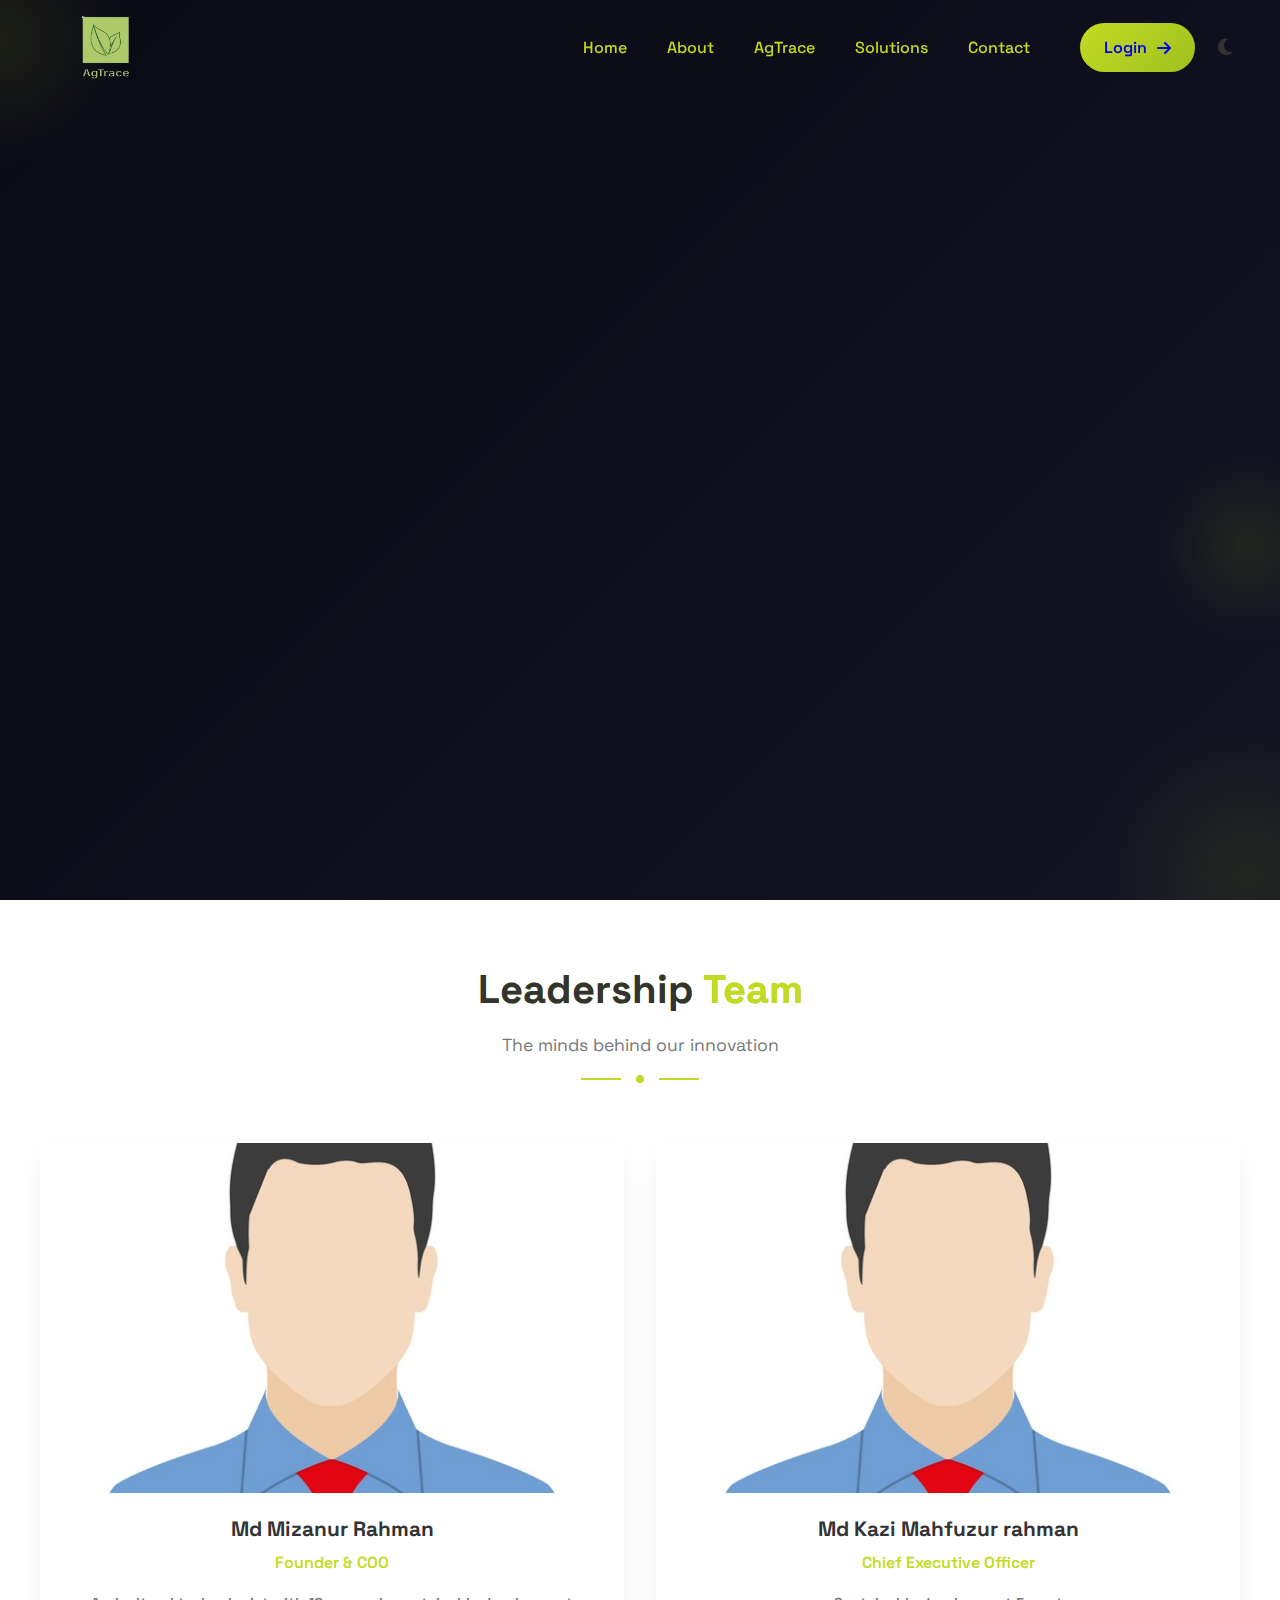
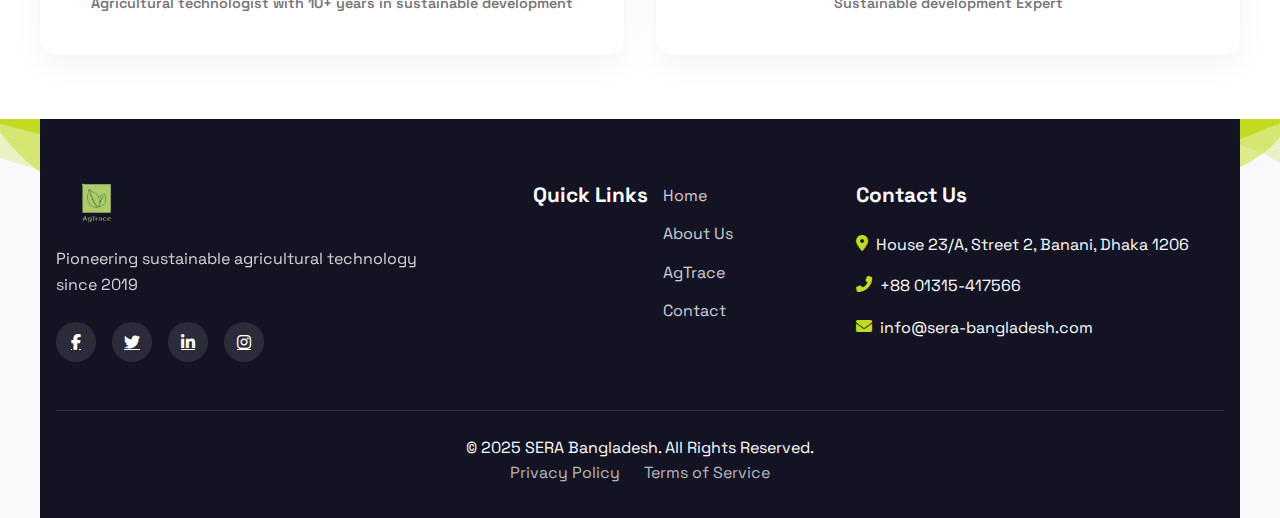
<file: about.html>
<!DOCTYPE html>
<html lang="en">
<head>
    <meta charset="UTF-8">
    <meta name="viewport" content="width=device-width, initial-scale=1.0">
    <title>About SERA Bangladesh - Sustainable Development Experts</title>
    <link rel="stylesheet" href="styles.css">
    <link href="https://cdnjs.cloudflare.com/ajax/libs/font-awesome/6.5.0/css/all.min.css" rel="stylesheet">
    <link href="https://fonts.googleapis.com/css2?family=Space+Grotesk:wght@300;400;500;600;700&display=swap" rel="stylesheet">
    <a href="#" class="back-to-top" aria-label="Back to top">
        <i class="fas fa-arrow-up"></i>
      </a>
</head>
<body>
    <header class="header">
        <nav class="navbar">
            <a href="index.html" class="logo">
                <img src="assets/newone-121212.png" alt="SERA Logo" class="logo-img">
                <span class="logo-glow"></span>
            </a>
            
            <div class="nav-container">
                <ul class="nav-links">
                    <li><a href="index.html" class="nav-link hover-underline">Home</a></li>
                    <li><a href="about.html" class="nav-link hover-underline active">About</a></li>
                    <li><a href="traceability.html" class="nav-link hover-underline">AgTrace</a></li>
                    <!-- <li><a href="#expertise" class="nav-link hover-underline">Expertise</a></li> -->
                    <li><a href="#solutions" class="nav-link hover-underline">Solutions</a></li>
                    <li><a href="contact.html" class="nav-link hover-underline">Contact</a></li>
                </ul>

                <div class="nav-actions">
                    <a href="https://pro14.sourcetrace.com:14443/AgTrace/login_execute" class="login-btn neo-btn">
                        <span>Login</span>
                        <i class="fas fa-arrow-right"></i>
                    </a>
                    <button id="darkModeToggle" class="dark-mode-icon-btn">
                        <i id="darkModeIcon" class="fas fa-moon"></i>
                    </button>
                </div>
            </div>

            <button class="hamburger" id="hamburger-menu">
                <span></span>
                <span></span>
                <span></span>
            </button>
        </nav>
    </header>

    <main>
       <!-- Hero Section -->
    <section class="about-hero">
        <div class="hero-bg">
            <div class="hero-particle"></div>
            <div class="hero-particle"></div>
            <div class="hero-particle"></div>
        </div>
        <div class="hero-content">
            <h1 class="hero-title">
                <span class="title-line">Innovating</span>
                <span class="title-line">Sustainability</span>
                <span class="title-line">Since 2019</span>
            </h1>
            <p class="hero-subtitle">Pioneering sustainable agricultural technology to transform Bangladesh's future</p>
        </div>
    </section>

    <!-- About Content Section
    <section class="about-content">
        <div class="container">
            <div class="section-header">
                <h2 class="section-title">About SERA Bangladesh</h2>
                <p class="section-subtitle">Empowering sustainable development through innovation and technology</p>
                <div class="section-divider">
                    <div class="divider-line"></div>
                    <div class="divider-dot"></div>
                    <div class="divider-line"></div>
                </div>
            </div> -->

            <!-- <div class="about-text visible">
                <p>Founded in 2019 and headquartered in Dhaka, <span class="highlight-text">SERA Bangladesh</span> is a leading organization for sustainable development, empowers a diverse clientele government entities, non-profits, private businesses, and individuals through its multifaceted consulting services. Our unwavering commitment extends across the economic and social landscape, fostering collaboration for positive change.</p>
                
                <p>We distinguish ourselves through our cutting-edge approach, leveraging the transformative power of the Internet of Things (IoT) and traceability solutions to drive efficiency and transparency. Our comprehensive suite of services encompasses project management across various sectors, digital transformation consulting, and custom software development. Furthermore, SERA Bangladesh offers expertise in sustainability consulting, strategic planning, and food security.</p>
                
                <p>We support non-profits with capacity building and program design, and bridge the gap to funding. Notably, we assist with organic certification, agricultural research, and market entry for both domestic and foreign businesses. SERA Bangladesh further fuels progress through educational programs on critical sustainability topics.</p>
            </div>

            <div class="features-grid">
                <div class="feature-card animate">
                    <div class="feature-icon">
                        <i class="fas fa-lightbulb"></i>
                    </div>
                    <h3>Our Vision</h3>
                    <p>To be the catalyst for sustainable transformation in Bangladesh, creating a future where technology and environmental stewardship work hand in hand.</p>
                </div>
                
                <div class="feature-card animate" style="transition-delay: 0.2s">
                    <div class="feature-icon">
                        <i class="fas fa-bullseye"></i>
                    </div>
                    <h3>Our Mission</h3>
                    <p>To empower organizations and individuals with innovative solutions that drive sustainable development, economic growth, and social progress.</p>
                </div>
                
                <div class="feature-card animate" style="transition-delay: 0.4s">
                    <div class="feature-icon">
                        <i class="fas fa-handshake"></i>
                    </div>
                    <h3>Our Values</h3>
                    <p>Integrity, Innovation, Sustainability, Collaboration, and Excellence guide every aspect of our work and relationships.</p>
                </div>
            </div>
        </div>
    </section> -->

    <!-- Stats Section
    <section class="stats-section">
        <div class="container">
            <div class="stats-grid">
                <div class="stat-item">
                    <div class="stat-value">50+</div>
                    <div class="stat-label">Projects Completed</div>
                </div>
                <div class="stat-item">
                    <div class="stat-value">30+</div>
                    <div class="stat-label">Expert Team Members</div>
                </div>
                <div class="stat-item">
                    <div class="stat-value">100%</div>
                    <div class="stat-label">Client Satisfaction</div>
                </div>
                <div class="stat-item">
                    <div class="stat-value">5</div>
                    <div class="stat-label">Years of Excellence</div>
                </div>
            </div>
        </div>
    </section> -->

    <!-- Hidden Content Section (initially hidden) -->
<section id="hiddenContent" class="hidden-section" style="display: none;">
    
    <!-- About Hero (if any) -->
    <div class="about-hero">
        <!-- Your about hero content goes here -->
    </div>

    <!-- Timeline Section -->
    <section class="timeline-section">
        <div class="container">
            <div class="section-header" style="padding-top: 100px;"> 
                <h2 class="section-title">Our Journey</h2>
                <p class="section-subtitle">Milestones in our path to sustainable innovation</p>
                <div class="section-divider">
                    <div class="divider-line"></div>
                    <div class="divider-dot"></div>
                    <div class="divider-line"></div>
                </div>
            </div>

            <div class="timeline">
                <!-- Timeline items -->
                <div class="timeline-item animate">
                    <div class="timeline-date">2019</div>
                    <div class="timeline-content">
                        <h3>Foundation</h3>
                        <p>SERA Bangladesh was established in Dhaka with a vision to revolutionize agricultural sustainability through technology.</p>
                    </div>
                    <div class="timeline-dot"></div>
                </div>
                <div class="timeline-item animate" style="transition-delay: 0.2s">
                    <div class="timeline-date">2020</div>
                    <div class="timeline-content">
                        <h3>First Major Project</h3>
                        <p>Implemented IoT-based monitoring for 50 farms in northern Bangladesh, marking our entry into smart agriculture.</p>
                    </div>
                    <div class="timeline-dot"></div>
                </div>
                <div class="timeline-item animate" style="transition-delay: 0.4s">
                    <div class="timeline-date">2021</div>
                    <div class="timeline-content">
                        <h3>European Expansion</h3>
                        <p>Opened Stuttgart office to serve EU organic certification market, expanding our global footprint.</p>
                    </div>
                    <div class="timeline-dot"></div>
                </div>
                <div class="timeline-item animate" style="transition-delay: 0.6s">
                    <div class="timeline-date">2023</div>
                    <div class="timeline-content">
                        <h3>AgTrace Launch</h3>
                        <p>Introduced blockchain traceability platform for export-quality produce, revolutionizing supply chain transparency.</p>
                    </div>
                    <div class="timeline-dot"></div>
                </div>
                <div class="timeline-item animate" style="transition-delay: 0.8s">
                    <div class="timeline-date">2025</div>
                    <div class="timeline-content">
                        <h3>AI Integration</h3>
                        <p>Implemented predictive analytics across all monitoring systems, ushering in a new era of data-driven agriculture.</p>
                    </div>
                    <div class="timeline-dot"></div>
                </div>
            </div>
        </div>
    </section>

    <!-- Team Section -->
    <section class="team-section">
        <!-- Your team content goes here -->
    </section>

</section>

        <!-- Team Section with Hover Effects -->
        <section class="team-section">
            <div class="section-header">
                <h2 class="section-title">Leadership <span>Team</span></h2>
                <p class="section-subtitle">The minds behind our innovation</p>
                <div class="section-divider">
                    <div class="divider-line"></div>
                    <div class="divider-dot"></div>
                    <div class="divider-line"></div>
                </div>
            </div>

            <div class="team-grid">
                <div class="team-card">
                    <div class="team-image">
                        <img src="assets/COO.png" alt="CEO">
                        <div class="team-overlay">
                            <div class="social-links">
                                <a href="#"><i class="fab fa-linkedin-in"></i></a>
                                <a href="#"><i class="fab fa-twitter"></i></a>
                                <a href="#"><i class="fas fa-envelope"></i></a>
                            </div>
                        </div>
                    </div>
                    <div class="team-info">
                        <h3>Md Mizanur Rahman</h3>
                        <p>Founder & COO</p>
                        <div class="team-bio">
                            <p>Agricultural technologist with 10+ years in sustainable development</p>
                        </div>
                    </div>
                </div>
                
                <div class="team-card">
                    <div class="team-image">
                        <img src="assets/CEO.png" alt="CTO">
                        <div class="team-overlay">
                            <div class="social-links">
                                <a href="#"><i class="fab fa-linkedin-in"></i></a>
                                <a href="#"><i class="fab fa-github"></i></a>
                                <a href="#"><i class="fas fa-envelope"></i></a>
                            </div>
                        </div>
                    </div>
                    <div class="team-info">
                        <h3>Md Kazi Mahfuzur rahman</h3>
                        <p>Chief Executive Officer</p>
                        <div class="team-bio">
                            <p>Sustainable development Expert</p>
                        </div>
                    </div>
                </div>
            </div>
        </section>
    </main>

    <!-- Footer with Animated Background -->
    <footer class="animated-footer">
        <div class="footer-wave"></div>
        <div class="footer-content">
            <div class="footer-grid">
                <div class="footer-about">
                    <img src="assets/newone-121212.png" alt="SERA Logo" class="footer-logo">
                    <p>Pioneering sustainable agricultural technology since 2019</p>
                    <div class="footer-social">
                        <a href="#"><i class="fab fa-facebook-f"></i></a>
                        <a href="#"><i class="fab fa-twitter"></i></a>
                        <a href="#"><i class="fab fa-linkedin-in"></i></a>
                        <a href="#"><i class="fab fa-instagram"></i></a>
                    </div>
                </div>
                
                <div class="footer-links">
                    <h3>Quick Links</h3>
                    <ul>
                        <li><a href="index.html">Home</a></li>
                        <li><a href="about.html">About Us</a></li>
                        <li><a href="traceability.html">AgTrace</a></li>
                        <li><a href="contact.html">Contact</a></li>
                    </ul>
                </div>
                
                <div class="footer-contact">
                    <h3>Contact Us</h3>
                    <ul>
                        <li><i class="fas fa-map-marker-alt"></i> House 23/A, Street 2, Banani, Dhaka 1206</li>
                        <li><i class="fas fa-phone-alt"></i> +88 01315-417566</li>
                        <li><i class="fas fa-envelope"></i> info@sera-bangladesh.com</li>
                    </ul>
                </div>
            </div>
            
            <div class="footer-bottom">
                <p>&copy; 2025 SERA Bangladesh. All Rights Reserved.</p>
                <div class="footer-legal">
                    <a href="#">Privacy Policy</a>
                    <a href="#">Terms of Service</a>
                </div>
            </div>
        </div>
    </footer>

    <script src="script.js"></script>
</body>
</html>
</file>
<file: styles.css>
/* ===== latest solution css start ===== */

/* Enhanced Solution Cards */
.solution-card {
  position: relative;
  height: 350px;
  perspective: 1000px;
  border-radius: 15px;
  overflow: hidden;
  cursor: pointer;
  transition: all 0.5s cubic-bezier(0.25, 0.8, 0.25, 1);
}

.solution-card:hover {
  transform: translateY(-10px);
  box-shadow: 0 20px 40px rgba(0, 0, 0, 0.2);
}

.card-hologram {
  position: absolute;
  top: 0;
  left: 0;
  width: 100%;
  height: 100%;
  background: linear-gradient(45deg, 
      rgba(194, 219, 34, 0.1) 0%, 
      rgba(255, 103, 0, 0.1) 50%, 
      rgba(194, 219, 34, 0.1) 100%);
  opacity: 0;
  transition: all 0.5s ease;
  z-index: 1;
}

.solution-card:hover .card-hologram {
  opacity: 1;
  animation: hologramPulse 6s infinite;
}

@keyframes hologramPulse {
  0% { background-position: 0% 50%; }
  50% { background-position: 100% 50%; }
  100% { background-position: 0% 50%; }
}

/* Modal Styles */
.modal {
  display: none;
  position: fixed;
  z-index: 1001;
  left: 0;
  top: 0;
  width: 100%;
  height: 100%;
  overflow: auto;
  background-color: rgba(0,0,0,0.8);
  backdrop-filter: blur(5px);
  animation: fadeIn 0.3s;
}

.modal-content {
  background: var(--lighter);
  margin: 5% auto;
  padding: 30px;
  border-radius: 15px;
  max-width: 800px;
  width: 90%;
  box-shadow: 0 10px 50px rgba(0,0,0,0.3);
  position: relative;
  animation: slideUp 0.4s;
}

body.dark-mode .modal-content {
  background: var(--dark);
}

.close-modal {
  position: absolute;
  top: 15px;
  right: 25px;
  color: var(--text-light);
  font-size: 28px;
  font-weight: bold;
  cursor: pointer;
  transition: all 0.3s;
}

.close-modal:hover {
  color: var(--primary);
  transform: rotate(90deg);
}

.modal-body {
  padding: 20px 0;
}

@keyframes fadeIn {
  from { opacity: 0; }
  to { opacity: 1; }
}

@keyframes slideUp {
  from { transform: translateY(50px); }
  to { transform: translateY(0); }
}


/* Solution Detail Styles */
.solution-detail {
  display: flex;
  flex-direction: column;
  gap: 30px;
}

.solution-header {
  display: flex;
  align-items: center;
  gap: 20px;
  margin-bottom: 20px;
}

.solution-icon {
  width: 60px;
  height: 60px;
  background: linear-gradient(135deg, var(--primary), var(--primary-dark));
  border-radius: 50%;
  display: flex;
  align-items: center;
  justify-content: center;
  color: var(--dark);
  font-size: 1.5rem;
}

.solution-header h2 {
  font-size: 2rem;
  margin: 0;
  color: var(--primary);
}

.solution-body {
  display: flex;
  flex-direction: column;
  gap: 20px;
}

.solution-body p {
  font-size: 1.1rem;
  line-height: 1.6;
  color: var(--text);
}

body.dark-mode .solution-body p {
  color: var(--lighter);
}

.solution-body h3 {
  font-size: 1.5rem;
  color: var(--primary);
  margin-top: 20px;
}

.solution-body ul {
  padding-left: 20px;
  margin: 15px 0;
}

.solution-body li {
  margin-bottom: 10px;
  font-size: 1rem;
  color: var(--text);
  line-height: 1.6;
}

body.dark-mode .solution-body li {
  color: var(--lighter);
}

.solution-stats {
  display: flex;
  justify-content: space-around;
  flex-wrap: wrap;
  gap: 20px;
  margin-top: 30px;
}

.stat-item {
  text-align: center;
  flex: 1;
  min-width: 100px;
}

.stat-value {
  font-size: 2rem;
  font-weight: 700;
  color: var(--primary);
  margin-bottom: 5px;
}

.stat-label {
  font-size: 0.9rem;
  color: var(--text-light);
}



:root {
  --bg-light: #ffffff;
  --text-light: #1a1a1a;
  --card-light: #f1f1f1;
  --accent-light: #007bff;

  --bg-dark: #121212;
  --text-dark: #f0f0f0;
  --card-dark: #1f1f1f;
  --accent-dark: #00bcd4;
}

/* Default mode */
body {
  margin: 0;
  font-family: 'Segoe UI', sans-serif;
  background-color: var(--bg-light);
  color: var(--text-light);
  transition: all 0.3s ease;
}

/* Dark mode toggle */
body.dark-mode {
  background-color: var(--bg-dark);
  color: var(--text-dark);
}

/* Dashboard layout */
.dashboard-container {
  display: flex;
  justify-content: space-between;
  gap: 20px;
  padding: 20px;
  flex-wrap: wrap;
}

/* Left Column */
.sensors-column {
  flex: 1;
  min-width: 280px;
  display: flex;
  flex-direction: column;
  gap: 15px;
}

/* Right Column */
.data-column {
  flex: 1;
  min-width: 280px;
  display: flex;
  flex-direction: column;
  gap: 15px;
}

/* Sensor Cards */
.sensor-card {
  background-color: var(--card-light);
  padding: 15px;
  border-radius: 12px;
  box-shadow: 0 2px 6px rgba(0,0,0,0.1);
  transition: background 0.3s ease;
}

body.dark-mode .sensor-card {
  background-color: var(--card-dark);
  box-shadow: 0 2px 8px rgba(255, 255, 255, 0.05);
}

.sensor-header {
  display: flex;
  align-items: center;
  gap: 10px;
  margin-bottom: 10px;
  font-size: 18px;
  font-weight: 600;
}

.sensor-value {
  font-size: 24px;
  font-weight: bold;
  margin-bottom: 10px;
}

.sensor-status {
  font-size: 14px;
  display: flex;
  align-items: center;
  gap: 6px;
}

.sensor-status.normal {
  color: green;
}

.sensor-status.warning {
  color: orange;
}

.sensor-status.critical {
  color: red;
}

/* Chart Section */
.mini-chart {
  background-color: var(--card-light);
  border-radius: 12px;
  padding: 15px;
  transition: background 0.3s ease;
}

body.dark-mode .mini-chart {
  background-color: var(--card-dark);
}

.chart-header {
  display: flex;
  align-items: center;
  gap: 10px;
  font-weight: 600;
  margin-bottom: 10px;
}

.chart-bars {
  display: flex;
  justify-content: space-around;
  align-items: flex-end;
  height: 100px;
  gap: 6px;
}

.chart-bars .bar {
  width: 12px;
  background-color: var(--accent-light);
  transition: height 0.3s ease;
  border-radius: 4px;
}

body.dark-mode .chart-bars .bar {
  background-color: var(--accent-dark);
}

/* Alerts Box */
.alerts-box {
  background-color: var(--card-light);
  border-radius: 12px;
  padding: 15px;
  transition: background 0.3s ease;
}

body.dark-mode .alerts-box {
  background-color: var(--card-dark);
}

.alerts-header {
  display: flex;
  align-items: center;
  gap: 10px;
  font-weight: 600;
  margin-bottom: 10px;
}

.alert-item {
  font-size: 14px;
  margin: 5px 0;
  display: flex;
  align-items: center;
  gap: 8px;
}

.alert-item .critical {
  color: red;
}

.alert-item .warning {
  color: orange;
}

/* Responsive */
@media screen and (max-width: 768px) {
  .dashboard-container {
    flex-direction: column;
  }

  .sensors-column,
  .data-column {
    width: 100%;
  }
}


/* ===== latest solution css END ===== */


/* ===== latest importat Start all CSS 1 ===== */

/* ===== BASE STYLES ===== */
:root {
  --primary: #c2db22;
  --primary-dark: #a0c020;
  --secondary: #ff6700;
  --dark: #131323;
  --darker: #0a0a15;
  --light: #f8f9fa;
  --lighter: #ffffff;
  --text: #333333;
  --text-light: #777777;
  --transition: all 0.4s cubic-bezier(0.175, 0.885, 0.32, 1.1);
}

body {
  font-family: 'Space Grotesk', sans-serif;
  background-color: var(--light);
  color: var(--text);
  margin: 0;
  padding: 0;
  overflow-x: hidden;
  line-height: 1.6;
}

body.dark-mode {
  background-color: var(--darker);
  color: var(--lighter);
}

/* ===== TYPOGRAPHY ===== */
h1, h2, h3, h4, h5, h6 {
  font-weight: 700;
  line-height: 1.2;
  margin-top: 0;
}

h1 { font-size: 3.5rem; }
h2 { font-size: 2.8rem; }
h3 { font-size: 2rem; }
h4 { font-size: 1.5rem; }

@media (max-width: 768px) {
  h1 { font-size: 2.5rem; }
  h2 { font-size: 2rem; }
  h3 { font-size: 1.5rem; }
}

/* ===== BUTTONS ===== */
.neo-btn {
  position: relative;
  display: inline-flex;
  align-items: center;
  justify-content: center;
  padding: 12px 24px;
  border-radius: 50px;
  font-weight: 600;
  text-decoration: none;
  transition: var(--transition);
  overflow: hidden;
  z-index: 1;
  border: none;
  cursor: pointer;
}

.neo-btn::before {
  content: '';
  position: absolute;
  top: 0;
  left: 0;
  width: 100%;
  height: 100%;
  background: linear-gradient(135deg, var(--primary), var(--primary-dark));
  z-index: -1;
  transition: var(--transition);
}

.neo-btn:hover::before {
  transform: scale(1.05);
  box-shadow: 0 10px 20px rgba(194, 219, 34, 0.3);
}

.neo-btn i {
  margin-left: 10px;
  transition: var(--transition);
}

.neo-btn:hover i {
  transform: translateX(5px);
}

.primary-btn {
  color: var(--dark);
  background: var(--primary);
}

.secondary-btn {
  color: var(--lighter);
  background: transparent;
  border: 2px solid var(--lighter);
}

.secondary-btn:hover {
  background: rgba(255, 255, 255, 0.1);
}

/* ===== HEADER & NAVIGATION ===== */


.header {
  position: fixed;
  top: 0;
  left: 0;
  width: 100%;
  z-index: 1000;
  padding: 15px 0;
  transition: var(--transition);
}

.header.scrolled {
  background-color: rgba(255, 255, 255, 0.95);
  box-shadow: 0 5px 20px rgba(0, 0, 0, 0.1);
  padding: 10px 0;
}

body.dark-mode .header.scrolled {
  background-color: rgba(19, 19, 35, 0.95);
  box-shadow: 0 5px 20px rgba(0, 0, 0, 0.3);
}

.navbar {
  display: flex;
  justify-content: space-between;
  align-items: center;
  max-width: 1400px;
  margin: 0 auto;
  padding: 0 40px;
}

.logo {
  position: relative;
  display: flex;
  align-items: center;
  z-index: 1001;
}

.logo-img {
  height: 65px;
  width: auto;
  transition: var(--transition);
}

.logo-glow {
  position: absolute;
  top: 50%;
  left: 50%;
  transform: translate(-50%, -50%);
  width: 60px;
  height: 60px;
  background: radial-gradient(circle, rgba(194, 219, 34, 0.4) 0%, rgba(194, 219, 34, 0) 70%);
  border-radius: 50%;
  opacity: 0;
  transition: var(--transition);
}

.logo:hover .logo-glow {
  opacity: 1;
}

.nav-container {
  display: flex;
  align-items: center;
}

.nav-links {
  display: flex;
  list-style: none;
  margin: 0;
  padding: 0;
}

.nav-link {
  color: var(--primary); /* All links green */
  text-decoration: none;
  font-weight: 500;
  padding: 10px 15px;
  margin: 0 5px;
  position: relative;
  transition: var(--transition);
}

body.dark-mode .nav-link {
  color: var(--primary); /* Green in dark mode too */
}

/* Underline hidden by default */
.nav-link.hover-underline::after {
  content: '';
  position: absolute;
  bottom: 5px;
  left: 15px;
  width: 0;
  height: 2px;
  background-color: var(--primary);
  transition: var(--transition);
}

/* Underline appears on hover */
.nav-link.hover-underline:hover::after {
  width: calc(100% - 30px);
}

.nav-link.active {
  color: var(--primary); /* Active link stays green */
}


.nav-actions {
  display: flex;
  align-items: center;
  margin-left: 30px;
}

.login-btn {
  margin-right: 15px;
}

.dark-mode-icon-btn {
  background: none;
  border: none;
  color: var(--text);
  font-size: 1.2rem;
  cursor: pointer;
  transition: var(--transition);
  padding: 8px;
  border-radius: 50%;
}

body.dark-mode .dark-mode-icon-btn {
  color: var(--primary);
}

.dark-mode-icon-btn:hover {
  transform: rotate(30deg);
}

/* Mobile Menu */
.hamburger {
  display: none;
  background: none;
  border: none;
  cursor: pointer;
  padding: 10px;
  z-index: 1001;
}

.hamburger span {
  display: block;
  width: 25px;
  height: 2px;
  background-color: var(--text);
  margin: 5px 0;
  transition: var(--transition);
}

body.dark-mode .hamburger span {
  background-color: var(--lighter);
}

.hamburger.active span:nth-child(1) {
  transform: translateY(7px) rotate(45deg);
}

.hamburger.active span:nth-child(2) {
  opacity: 0;
}

.hamburger.active span:nth-child(3) {
  transform: translateY(-7px) rotate(-45deg);
}

@media (max-width: 992px) {
  .navbar {
    padding: 0 20px;
  }
  
  .nav-container {
    position: fixed;
    top: 0;
    right: -100%;
    width: 300px;
    height: 100vh;
    background-color: var(--lighter);
    flex-direction: column;
    justify-content: center;
    align-items: flex-start;
    padding: 80px 30px;
    transition: var(--transition);
    box-shadow: -5px 0 20px rgba(0, 0, 0, 0.1);
  }

  body.dark-mode .nav-container {
    background-color: var(--dark);
  }

  .nav-container.active {
    right: 0;
  }

  .nav-links {
    flex-direction: column;
    width: 100%;
  }

  .nav-link {
    padding: 15px 0;
    margin: 5px 0;
    font-size: 1.1rem;
  }

  .nav-actions {
    margin: 30px 0 0;
    flex-direction: column;
    width: 100%;
  }

  .login-btn {
    margin: 0 0 15px;
    width: 100%;
  }

  .hamburger {
    display: block;
  }
}

/* ===== HOME PAGE STYLES ===== */

/* Hero Section */
.hero-section {
  position: relative;
  height: 100vh;
  min-height: 700px;
  display: flex;
  align-items: center;
  justify-content: center;
  overflow: hidden;
  padding: 0 20px;
  background: linear-gradient(135deg, var(--darker) 0%, var(--dark) 100%);
}

.particles-js-canvas-el {
  position: absolute;
  top: 0;
  left: 0;
  width: 100%;
  height: 100%;
}

.hero-content {
  position: relative;
  z-index: 2;
  text-align: center;
  max-width: 900px;
  margin: 0 auto;
  color: var(--lighter);
}

.hero-title {
  font-size: clamp(2.5rem, 5vw, 4rem);
  margin-bottom: 20px;
  line-height: 1.1;
}

.title-word {
  display: inline-block;
  opacity: 0;
  transform: translateY(20px);
  animation: fadeInUp 0.8s forwards;
}

.title-word-1 { animation-delay: 0.1s; }
.title-word-2 { animation-delay: 0.3s; }
.title-word-3 { animation-delay: 0.5s; }

.hero-subtitle {
  font-size: 1.2rem;
  max-width: 600px;
  margin: 0 auto 40px;
  opacity: 0;
  animation: fadeIn 1s forwards 0.7s;
}

.hero-cta {
  display: flex;
  justify-content: center;
  gap: 20px;
  opacity: 0;
  animation: fadeIn 1s forwards 0.9s;
}

.hero-scroll {
  position: absolute;
  bottom: 40px;
  left: 50%;
  transform: translateX(-50%);
  display: flex;
  flex-direction: column;
  align-items: center;
  color: var(--lighter);
  opacity: 0;
  animation: fadeIn 1s forwards 1.1s;
}

.scroll-line {
  width: 1px;
  height: 60px;
  background: linear-gradient(to top, rgba(255, 255, 255, 0.8), rgba(255, 255, 255, 0));
  margin-top: 10px;
}

/* Stats Section */
.stats-section {
  display: grid;
  grid-template-columns: repeat(auto-fit, minmax(250px, 1fr));
  gap: 20px;
  padding: 80px 20px;
  max-width: 1200px;
  margin: 0 auto;
}

.stat-card {
  position: relative;
  background-color: var(--lighter);
  border-radius: 15px;
  padding: 30px;
  text-align: center;
  overflow: hidden;
  box-shadow: 0 10px 30px rgba(0, 0, 0, 0.05);
  transition: var(--transition);
}

body.dark-mode .stat-card {
  background-color: var(--dark);
  box-shadow: 0 10px 30px rgba(0, 0, 0, 0.2);
}

.stat-card:hover {
  transform: translateY(-10px);
  box-shadow: 0 15px 40px rgba(0, 0, 0, 0.1);
}

.stat-icon {
  width: 60px;
  height: 60px;
  background: linear-gradient(135deg, var(--primary), var(--primary-dark));
  border-radius: 50%;
  display: flex;
  align-items: center;
  justify-content: center;
  margin: 0 auto 20px;
  color: var(--dark);
  font-size: 1.5rem;
}

.stat-number {
  font-size: 2.5rem;
  font-weight: 700;
  color: var(--primary);
  margin: 0 0 5px;
}

.stat-label {
  color: var(--text-light);
  font-size: 1rem;
  margin: 0;
}

body.dark-mode .stat-label {
  color: var(--lighter);
}

.stat-wave {
  position: absolute;
  bottom: 0;
  left: 0;
  width: 100%;
  height: 5px;
  background: linear-gradient(90deg, var(--primary), var(--secondary));
  opacity: 0.7;
}

/* Solutions Section */
.solutions-section {
  padding: 100px 20px;
  background-color: var(--lighter);
}

body.dark-mode .solutions-section {
  background-color: var(--darker);
}

.section-header {
  text-align: center;
  max-width: 800px;
  margin: 0 auto 60px;
}

.section-title {
  font-size: 2.5rem;
  margin-bottom: 100px;
}

.section-title span {
  color: var(--primary);
}

.section-subtitle {
  color: var(--text-light);
  font-size: 1.1rem;
  margin-bottom: 20px;
}

body.dark-mode .section-subtitle {
  color: rgba(255, 255, 255, 0.7);
}

.section-divider {
  display: flex;
  align-items: center;
  justify-content: center;
}

.divider-line {
  width: 50px;
  height: 2px;
  background-color: var(--primary);
}

.divider-dot {
  width: 8px;
  height: 8px;
  background-color: var(--primary);
  border-radius: 50%;
  margin: 0 10px;
}

.solutions-grid {
  display: grid;
  grid-template-columns: repeat(auto-fit, minmax(300px, 1fr));
  gap: 30px;
  max-width: 1200px;
  margin: 0 auto;
}

.solution-card {
  position: relative;
  height: 350px;
  perspective: 1000px;
  border-radius: 15px;
  overflow: hidden;
}

.card-content {
  position: relative;
  width: 100%;
  height: 100%;
  background: rgba(255, 255, 255, 0.1);
  backdrop-filter: blur(10px);
  border-radius: 15px;
  padding: 30px;
  box-shadow: 0 10px 30px rgba(0, 0, 0, 0.1);
  z-index: 2;
  display: flex;
  flex-direction: column;
  transition: var(--transition);
}

body.dark-mode .card-content {
  background: rgba(19, 19, 35, 0.7);
}

.card-icon {
  width: 70px;
  height: 70px;
  background: linear-gradient(135deg, var(--primary), var(--primary-dark));
  border-radius: 50%;
  display: flex;
  align-items: center;
  justify-content: center;
  font-size: 1.8rem;
  color: var(--dark);
  margin-bottom: 20px;
}

.solution-card h3 {
  font-size: 1.5rem;
  margin-bottom: 15px;
  color: var(--text);
}

body.dark-mode .solution-card h3 {
  color: var(--lighter);
}

.solution-card p {
  color: var(--text-light);
  margin-bottom: 25px;
}

body.dark-mode .solution-card p {
  color: rgba(255, 255, 255, 0.7);
}

.card-link {
  display: inline-flex;
  align-items: center;
  color: var(--primary);
  font-weight: 600;
  text-decoration: none;
  margin-top: auto;
  transition: var(--transition);
}

.card-link i {
  margin-left: 8px;
  transition: var(--transition);
}

.card-link:hover {
  color: var(--primary-dark);
}

.card-link:hover i {
  transform: translateX(5px);
}

.card-hologram {
  position: absolute;
  top: 0;
  left: 0;
  width: 100%;
  height: 100%;
  background: linear-gradient(45deg, 
    rgba(194, 219, 34, 0.1) 0%, 
    rgba(255, 103, 0, 0.1) 50%, 
    rgba(194, 219, 34, 0.1) 100%);
  opacity: 0;
  transition: var(--transition);
  z-index: 1;
}

.solution-card:hover .card-hologram {
  opacity: 1;
  animation: hologramPulse 6s infinite;
}

/* Video Parallax Section */
.video-parallax {
  position: relative;
  height: 70vh;
  min-height: 500px;
  overflow: hidden;
  display: flex;
  align-items: center;
  justify-content: center;
}

.video-parallax video {
  position: absolute;
  top: 50%;
  left: 50%;
  transform: translate(-50%, -50%);
  min-width: 100%;
  min-height: 100%;
  width: auto;
  height: auto;
  z-index: 0;
}

.parallax-overlay {
  position: absolute;
  top: 0;
  left: 0;
  width: 100%;
  height: 100%;
  background: rgba(0, 0, 0, 0.4);
  z-index: 1;
}

.parallax-content {
  position: relative;
  z-index: 2;
  text-align: center;
  color: var(--lighter);
  max-width: 800px;
  padding: 0 20px;
}

.parallax-content h2 {
  font-size: 2.5rem;
  margin-bottom: 20px;
  animation: fadeInUp 1s both;
}

.parallax-content p {
  font-size: 1.2rem;
  margin-bottom: 30px;
  animation: fadeInUp 1s both 0.3s;
}

.video-cta {
  animation: fadeInUp 1s both 0.6s;
}

/* Testimonial Section */
.testimonial-section {
  padding: 100px 20px;
  background-color: var(--lighter);
  position: relative;
}

body.dark-mode .testimonial-section {
  background-color: var(--darker);
}

.testimonial-container {
  max-width: 1200px;
  margin: 0 auto;
  overflow: hidden;
}

.testimonial-track {
  display: flex;
  transition: transform 0.5s ease;
}

.testimonial-slide {
  min-width: 100%;
  padding: 0 20px;
  box-sizing: border-box;
}

.testimonial-card {
  background-color: var(--lighter);
  border-radius: 15px;
  padding: 30px;
  box-shadow: 0 10px 30px rgba(0, 0, 0, 0.05);
  display: flex;
  align-items: center;
  max-width: 800px;
  margin: 0 auto;
}

body.dark-mode .testimonial-card {
  background-color: var(--dark);
  box-shadow: 0 10px 30px rgba(0, 0, 0, 0.2);
}

.testimonial-avatar {
  width: 100px;
  height: 100px;
  border-radius: 50%;
  overflow: hidden;
  margin-right: 30px;
  flex-shrink: 0;
}

.testimonial-avatar img {
  width: 100%;
  height: 100%;
  object-fit: cover;
}

.testimonial-content {
  flex: 1;
}

.testimonial-content p {
  font-style: italic;
  font-size: 1.1rem;
  margin-bottom: 20px;
  color: var(--text);
}

body.dark-mode .testimonial-content p {
  color: var(--lighter);
}

.testimonial-author h4 {
  font-size: 1.2rem;
  margin-bottom: 5px;
  color: var(--primary);
}

.testimonial-author span {
  color: var(--text-light);
  font-size: 0.9rem;
}

body.dark-mode .testimonial-author span {
  color: rgba(255, 255, 255, 0.6);
}

.testimonial-nav {
  display: flex;
  justify-content: center;
  align-items: center;
  margin-top: 40px;
}

.testimonial-prev,
.testimonial-next {
  background: none;
  border: none;
  color: var(--primary);
  font-size: 1.5rem;
  cursor: pointer;
  padding: 10px;
  transition: var(--transition);
}

.testimonial-prev:hover,
.testimonial-next:hover {
  color: var(--primary-dark);
}

.testimonial-dots {
  display: flex;
  margin: 0 20px;
}

.testimonial-dot {
  width: 10px;
  height: 10px;
  border-radius: 50%;
  background-color: var(--text-light);
  margin: 0 5px;
  cursor: pointer;
  transition: var(--transition);
}

body.dark-mode .testimonial-dot {
  background-color: rgba(255, 255, 255, 0.3);
}

.testimonial-dot.active {
  background-color: var(--primary);
  transform: scale(1.2);
}

/* Floating Footer */
.floating-footer {
  position: relative;
  padding: 80px 20px;
  background: linear-gradient(135deg, var(--dark), var(--darker));
  color: var(--lighter);
  text-align: center;
}

.footer-content {
  max-width: 1200px;
  margin: 0 auto;
}

.footer-cta h3 {
  font-size: 2rem;
  margin-bottom: 15px;
}

.footer-cta p {
  font-size: 1.1rem;
  margin-bottom: 30px;
  opacity: 0.8;
}

.footer-btn {
  margin: 0 auto;
}

.footer-bottom {
  margin-top: 60px;
  padding-top: 30px;
  border-top: 1px solid rgba(255, 255, 255, 0.1);
}

.footer-links {
  display: flex;
  justify-content: center;
  flex-wrap: wrap;
  margin-bottom: 20px;
}

.footer-links a {
  color: var(--lighter);
  text-decoration: none;
  margin: 0 15px;
  transition: var(--transition);
}

.footer-links a:hover {
  color: var(--primary);
}

.social-links {
  display: flex;
  justify-content: center;
  margin-bottom: 20px;

    
  
}

.social-links a {
  display: flex;
  align-items: center;
  justify-content: center;
  width: 40px;
  height: 40px;
  border-radius: 50%;
  background-color: rgba(255, 255, 255, 0.1);
  color: var(--lighter);
  margin: 0 10px;
  transition: var(--transition);
  text-decoration: none;
}

.social-links a:hover {
  background-color: var(--primary);
  color: var(--dark);
  transform: translateY(-5px);
}

.footer-copy {
  font-size: 0.9rem;
  opacity: 0.7;
}

/* ===== GLOBAL STYLES ===== */
:root {
  --primary: #c2db22;
  --primary-dark: #a0c020;
  --secondary: #ff6700;
  --dark: #131323;
  --darker: #0a0a15;
  --light: #f8f9fa;
  --lighter: #ffffff;
  --text: #333333;
  --text-light: #777777;
  --transition: all 0.4s cubic-bezier(0.175, 0.885, 0.32, 1.1);
}

* {
  box-sizing: border-box;
  margin: 0;
  padding: 0;
}

body {
  font-family: 'Space Grotesk', sans-serif;
  background-color: var(--light);
  color: var(--text);
  line-height: 1.6;
  overflow-x: hidden;
}

body.dark-mode {
  background-color: var(--darker);
  color: var(--lighter);
}

/* ===== UTILITY CLASSES ===== */
.container {
  width: 100%;
  max-width: 1400px;
  margin: 0 auto;
  padding: 0 1rem;
}

.section-header {
  text-align: center;
  margin-bottom: 2rem;
}

.section-title {
  font-size: clamp(1.8rem, 5vw, 2.5rem);
  margin-bottom: 0.5rem;
}

.section-subtitle {
  color: var(--text-light);
  font-size: clamp(0.9rem, 2vw, 1.1rem);
  max-width: 700px;
  margin: 0 auto;
}

body.dark-mode .section-subtitle {
  color: rgba(255, 255, 255, 0.7);
}

.section-divider {
  display: flex;
  align-items: center;
  justify-content: center;
  margin: 1rem auto;
}

.divider-line {
  width: 40px;
  height: 2px;
  background-color: var(--primary);
}

.divider-dot {
  width: 8px;
  height: 8px;
  background-color: var(--primary);
  border-radius: 50%;
  margin: 0 10px;
}

/* ===== HERO SECTION ===== */
.about-hero {
  position: relative;
  height: 100vh;
  min-height: 600px;
  max-height: 1200px;
  display: flex;
  align-items: center;
  justify-content: center;
  overflow: hidden;
  background: linear-gradient(135deg, var(--darker), var(--dark));
}

.hero-bg {
  position: absolute;
  top: 0;
  left: 0;
  width: 100%;
  height: 100%;
  overflow: hidden;
}

.hero-particle {
  position: absolute;
  border-radius: 50%;
  background: radial-gradient(circle, var(--primary) 0%, transparent 70%);
  opacity: 0.1;
  animation: float 15s infinite linear;
}

.hero-particle:nth-child(1) {
  width: clamp(150px, 20vw, 300px);
  height: clamp(150px, 20vw, 300px);
  top: -10%;
  left: -10%;
}

.hero-particle:nth-child(2) {
  width: clamp(200px, 25vw, 400px);
  height: clamp(200px, 25vw, 400px);
  bottom: -15%;
  right: -10%;
  animation-duration: 20s;
  animation-direction: reverse;
}

.hero-particle:nth-child(3) {
  width: clamp(100px, 15vw, 200px);
  height: clamp(100px, 15vw, 200px);
  top: 50%;
  right: -5%;
  animation-delay: 2s;
}

.hero-content {
  position: relative;
  z-index: 2;
  text-align: center;
  width: 100%;
  padding: 0 1rem;
  max-width: 1200px;
  margin: 0 auto;
}

.hero-title {
  font-size: clamp(2rem, 6vw, 4rem);
  margin-bottom: 1.5rem;
  line-height: 1.2;
}

.title-line {
  display: block;
  opacity: 0;
  transform: translateY(20px);
  animation: fadeInUp 0.8s forwards;
}

.title-line:nth-child(1) { animation-delay: 0.2s; }
.title-line:nth-child(2) { animation-delay: 0.4s; }
.title-line:nth-child(3) { animation-delay: 0.6s; }

.hero-subtitle {
  font-size: clamp(1rem, 2vw, 1.5rem);
  max-width: 700px;
  margin: 0 auto 2rem;
  opacity: 0;
  animation: fadeIn 1s forwards 0.8s;
  line-height: 1.5;
}

.hero-scroll {
  position: absolute;
  bottom: 2rem;
  left: 50%;
  transform: translateX(-50%);
  display: flex;
  flex-direction: column;
  align-items: center;
  color: var(--lighter);
  opacity: 0;
  animation: fadeIn 1s forwards 1s;
  font-size: 0.9rem;
}

.scroll-line {
  width: 1px;
  height: 60px;
  background: linear-gradient(to top, rgba(255, 255, 255, 0.8), rgba(255, 255, 255, 0));
  margin-top: 0.5rem;
}

/* ===== TIMELINE SECTION ===== */
.journey-section {
  padding: 4rem 1rem;
  background-color: var(--lighter);
}

body.dark-mode .journey-section {
  background-color: var(--darker);
}

.timeline {
  position: relative;
  max-width: 1000px;
  margin: 3rem auto 0;
  padding: 0 1rem;
}

.timeline::before {
  content: '';
  position: absolute;
  top: 0;
  left: 50%;
  transform: translateX(-50%);
  width: 2px;
  height: 100%;
  background-color: var(--primary);
}

.timeline-progress {
  position: absolute;
  top: 0;
  left: 50%;
  transform: translateX(-50%);
  width: 2px;
  height: 0;
  background-color: var(--secondary);
  z-index: 1;
}

.timeline-item {
  position: relative;
  margin-bottom: 3rem;
  opacity: 0;
  transform: translateY(30px);
  transition: var(--transition);
}

.timeline-item.animate {
  opacity: 1;
  transform: translateY(0);
}

.timeline-date {
  position: absolute;
  top: 0;
  left: 50%;
  transform: translateX(-50%);
  background-color: var(--primary);
  color: var(--dark);
  padding: 0.5rem 1.5rem;
  border-radius: 20px;
  font-weight: 600;
  font-size: clamp(0.8rem, 2vw, 1rem);
  z-index: 2;
  white-space: nowrap;
}

.timeline-content {
  width: calc(50% - 40px);
  padding: 1.5rem;
  background-color: var(--lighter);
  border-radius: 10px;
  box-shadow: 0 5px 15px rgba(0, 0, 0, 0.05);
  position: relative;
}

body.dark-mode .timeline-content {
  background-color: var(--dark);
  box-shadow: 0 5px 15px rgba(0, 0, 0, 0.2);
}

.timeline-item:nth-child(odd) .timeline-content {
  left: 0;
}

.timeline-item:nth-child(even) .timeline-content {
  left: calc(50% + 40px);
}

.timeline-dot {
  position: absolute;
  top: 0;
  left: 50%;
  transform: translateX(-50%);
  width: 20px;
  height: 20px;
  background-color: var(--lighter);
  border: 4px solid var(--primary);
  border-radius: 50%;
  z-index: 2;
}

body.dark-mode .timeline-dot {
  background-color: var(--dark);
}

.timeline-content h3 {
  color: var(--primary);
  margin-bottom: 0.5rem;
  font-size: clamp(1rem, 3vw, 1.5rem);
}

.timeline-content p {
  color: var(--text-light);
  font-size: clamp(0.8rem, 2vw, 1rem);
  line-height: 1.6;
}

body.dark-mode .timeline-content p {
  color: rgba(255, 255, 255, 0.7);
}

/* ===== EXPERTISE SECTION ===== */
.expertise-section {
  padding: 4rem 1rem;
  background-color: var(--lighter);
}

body.dark-mode .expertise-section {
  background-color: var(--darker);
}

.expertise-grid {
  display: grid;
  grid-template-columns: repeat(auto-fit, minmax(250px, 1fr));
  gap: 1.5rem;
  max-width: 1200px;
  margin: 0 auto;
}

.expertise-card {
  perspective: 1000px;
  height: 300px;
}

.card-inner {
  position: relative;
  width: 100%;
  height: 100%;
  transition: transform 0.8s;
  transform-style: preserve-3d;
}

.expertise-card:hover .card-inner {
  transform: rotateY(180deg);
}

.card-front,
.card-back {
  position: absolute;
  width: 100%;
  height: 100%;
  backface-visibility: hidden;
  border-radius: 15px;
  display: flex;
  flex-direction: column;
  align-items: center;
  justify-content: center;
  padding: 2rem;
  box-shadow: 0 10px 30px rgba(0, 0, 0, 0.05);
}

body.dark-mode .card-front,
body.dark-mode .card-back {
  box-shadow: 0 10px 30px rgba(0, 0, 0, 0.2);
}

.card-front {
  background-color: var(--lighter);
}

body.dark-mode .card-front {
  background-color: var(--dark);
}

.card-back {
  background-color: var(--primary);
  color: var(--dark);
  transform: rotateY(180deg);
}

.card-icon {
  width: 70px;
  height: 70px;
  background: linear-gradient(135deg, var(--primary), var(--primary-dark));
  border-radius: 50%;
  display: flex;
  align-items: center;
  justify-content: center;
  font-size: 1.8rem;
  color: var(--dark);
  margin-bottom: 1.5rem;
}

.card-back .card-icon {
  background: var(--dark);
  color: var(--primary);
}

.card-front h3 {
  font-size: 1.3rem;
  text-align: center;
}

.card-back p {
  text-align: center;
  margin-bottom: 1.5rem;
  font-size: 0.95rem;
  line-height: 1.6;
}

.card-link {
  display: inline-flex;
  align-items: center;
  color: var(--dark);
  font-weight: 600;
  text-decoration: none;
  margin-top: auto;
  transition: var(--transition);
}

.card-link i {
  margin-left: 8px;
  transition: var(--transition);
}

.card-link:hover {
  color: var(--darker);
}

.card-link:hover i {
  transform: translateX(5px);
}

/* ===== TEAM SECTION ===== */
.team-section {
  padding: 4rem 1rem;
  background-color: var(--lighter);
}

body.dark-mode .team-section {
  background-color: var(--darker);
}

.team-grid {
  display: grid;
  grid-template-columns: repeat(auto-fit, minmax(280px, 1fr));
  gap: 2rem;
  max-width: 1200px;
  margin: 0 auto;
}

.team-card {
  background-color: var(--lighter);
  border-radius: 15px;
  overflow: hidden;
  box-shadow: 0 10px 30px rgba(0, 0, 0, 0.05);
  transition: var(--transition);
}

body.dark-mode .team-card {
  background-color: var(--dark);
  box-shadow: 0 10px 30px rgba(0, 0, 0, 0.2);
}

.team-card:hover {
  transform: translateY(-10px);
  box-shadow: 0 15px 40px rgba(0, 0, 0, 0.1);
}

.team-image {
  position: relative;
  height: 350px;
  overflow: hidden;
}

.team-image img {
  width: 100%;
  height: 100%;
  object-fit: cover;
  transition: var(--transition);
}

.team-card:hover .team-image img {
  transform: scale(1.05);
}

.team-overlay {
  position: absolute;
  top: 0;
  left: 0;
  width: 100%;
  height: 100%;
  background: rgba(0, 0, 0, 0.5);
  display: flex;
  align-items: center;
  justify-content: center;
  opacity: 0;
  transition: var(--transition);
}

.team-card:hover .team-overlay {
  opacity: 1;
}

.social-links a {
  display: inline-flex;
  align-items: center;
  justify-content: center;
  width: 40px;
  height: 40px;
  background-color: var(--primary);
  color: var(--dark);
  border-radius: 50%;
  margin: 0 0.5rem;
  font-size: 1rem;
  transition: var(--transition);
}

.social-links a:hover {
  background-color: var(--lighter);
  transform: translateY(-5px);
}

.team-info {
  padding: 1.5rem;
  text-align: center;
}

.team-info h3 {
  margin-bottom: 0.5rem;
  color: var(--text);
  font-size: 1.3rem;
}

body.dark-mode .team-info h3 {
  color: var(--lighter);
}

.team-info p {
  color: var(--primary);
  font-weight: 600;
  margin-bottom: 1rem;
}

.team-bio p {
  color: var(--text-light);
  font-size: 0.9rem;
  line-height: 1.6;
}

body.dark-mode .team-bio p {
  color: rgba(255, 255, 255, 0.7);
}

/* ===== FOOTER ===== */
.animated-footer {
  position: relative;
  overflow: hidden;
  color: var(--lighter);
}

.footer-wave {
  position: absolute;
  top: 0;
  left: 0;
  width: 100%;
  height: 100px;
  background: url('data:image/svg+xml;utf8,<svg viewBox="0 0 1200 120" xmlns="http://www.w3.org/2000/svg" preserveAspectRatio="none"><path d="M0,0V46.29c47.79,22.2,103.59,32.17,158,28,70.36-5.37,136.33-33.31,206.8-37.5C438.64,32.43,512.34,53.67,583,72.05c69.27,18,138.3,24.88,209.4,13.08,36.15-6,69.85-17.84,104.45-29.34C989.49,25,1113-14.29,1200,52.47V0Z" fill="%23c2db22" opacity=".25"/><path d="M0,0V15.81C13,36.92,27.64,56.86,47.69,72.05,99.41,111.27,165,111,224.58,91.58c31.15-10.15,60.09-26.07,89.67-39.8,40.92-19,84.73-46,130.83-49.67,36.26-2.85,70.9,9.42,98.6,31.56,31.77,25.39,62.32,62,103.63,73,40.44,10.79,81.35-6.69,119.13-24.28s75.16-39,116.92-43.05c59.73-5.85,113.28,22.88,168.9,38.84,30.2,8.66,59,6.17,87.09-7.5,22.43-10.89,48-26.93,60.65-49.24V0Z" fill="%23c2db22" opacity=".5"/><path d="M0,0V5.63C149.93,59,314.09,71.32,475.83,42.57c43-7.64,84.23-20.12,127.61-26.46,59-8.63,112.48,12.24,165.56,35.4C827.93,77.22,886,95.24,951.2,90c86.53-7,172.46-45.71,248.8-84.81V0Z" fill="%23c2db22"/></svg>');
  background-size: cover;
  background-repeat: no-repeat;
  animation: wave 10s linear infinite;
}

.footer-content {
  position: relative;
  z-index: 2;
  background-color: var(--dark);
  padding: 4rem 1rem 2rem;
}

.footer-grid {
  display: grid;
  grid-template-columns: repeat(auto-fit, minmax(250px, 1fr));
  gap: 2rem;
  max-width: 1200px;
  margin: 0 auto;
}

.footer-about img {
  height: 40px;
  margin-bottom: 1rem;
}

.footer-about p {
  opacity: 0.8;
  margin-bottom: 1.5rem;
}

.footer-social {
  display: flex;
  gap: 1rem;
}

.footer-social a {
  display: flex;
  align-items: center;
  justify-content: center;
  width: 40px;
  height: 40px;
  background-color: rgba(255, 255, 255, 0.1);
  color: var(--lighter);
  border-radius: 50%;
  transition: var(--transition);
}

.footer-social a:hover {
  background-color: var(--primary);
  color: var(--dark);
  transform: translateY(-5px);
}

.footer-links h3,
.footer-contact h3 {
  font-size: 1.3rem;
  margin-bottom: 1.5rem;
  color: var(--lighter);
}

.footer-links ul {
  list-style: none;
}

.footer-links li {
  margin-bottom: 0.8rem;
}

.footer-links a {
  color: rgba(255, 255, 255, 0.8);
  text-decoration: none;
  transition: var(--transition);
}

.footer-links a:hover {
  color: var(--primary);
  padding-left: 5px;
}

.footer-contact ul {
  list-style: none;
}

.footer-contact li {
  margin-bottom: 1rem;
  display: flex;
  align-items: flex-start;
}

.footer-contact i {
  margin-right: 0.5rem;
  color: var(--primary);
  margin-top: 0.2rem;
}

.footer-bottom {
  margin-top: 3rem;
  padding-top: 1.5rem;
  border-top: 1px solid rgba(255, 255, 255, 0.1);
  display: flex;
  flex-direction: column;
  align-items: center;
  text-align: center;
}

.footer-copy {
  margin-bottom: 1rem;
  opacity: 0.7;
}

.footer-legal {
  display: flex;
  gap: 1.5rem;
}

.footer-legal a {
  color: rgba(255, 255, 255, 0.7);
  text-decoration: none;
  transition: var(--transition);
}

.footer-legal a:hover {
  color: var(--primary);
}

/* ===== ANIMATIONS ===== */
@keyframes fadeIn {
  from { opacity: 0; }
  to { opacity: 1; }
}

@keyframes fadeInUp {
  from {
    opacity: 0;
    transform: translateY(20px);
  }
  to {
    opacity: 1;
    transform: translateY(0);
  }
}

@keyframes float {
  0% { transform: translate(0, 0); }
  50% { transform: translate(10px, 10px); }
  100% { transform: translate(0, 0); }
}

@keyframes wave {
  0% { transform: translateX(0); }
  100% { transform: translateX(-50%); }
}

/* ===== RESPONSIVE ADJUSTMENTS ===== */
@media (max-width: 768px) {
  .about-hero {
    min-height: 500px;
  }
  
  .timeline::before,
  .timeline-progress {
    left: 30px;
  }
  
  .timeline-item {
    padding-left: 70px;
  }
  
  .timeline-date {
    left: 30px;
    transform: none;
  }
  
  .timeline-content {
    width: 100%;
    left: 0 !important;
  }
  
  .timeline-dot {
    left: 30px;
    transform: none;
  }
  
  .expertise-card {
    height: 280px;
  }
  
  .team-image {
    height: 300px;
  }
}

@media (max-width: 480px) {
  .about-hero {
    min-height: 450px;
  }
  
  .hero-title {
    font-size: clamp(1.8rem, 7vw, 2.5rem);
  }
  
  .hero-subtitle {
    font-size: clamp(0.9rem, 3vw, 1.2rem);
  }
  
  .timeline::before,
  .timeline-progress {
    left: 20px;
  }
  
  .timeline-item {
    padding-left: 50px;
    margin-bottom: 2.5rem;
  }
  
  .timeline-date {
    left: 20px;
    padding: 0.3rem 1rem;
  }
  
  .timeline-dot {
    left: 20px;
    width: 16px;
    height: 16px;
    border-width: 3px;
  }
  
  .expertise-grid,
  .team-grid {
    grid-template-columns: 1fr;
  }
  
  .footer-legal {
    flex-direction: column;
    gap: 0.5rem;
  }
}

/* Landscape orientation for mobile */
@media (max-height: 500px) and (orientation: landscape) {
  .about-hero {
    height: auto;
    min-height: 100vh;
    padding: 2rem 0;
  }
  
  .hero-title {
    font-size: 2rem;
  }
  
  .hero-subtitle {
    font-size: 1rem;
    margin-bottom: 1rem;
  }
  
  .hero-scroll {
    display: none;
  }
  
  .expertise-card {
    height: 250px;
  }
  
  .team-image {
    height: 250px;
  }
}
/* ===== ANIMATIONS ===== */
@keyframes fadeIn {
  from { opacity: 0; }
  to { opacity: 1; }
}

@keyframes fadeInUp {
  from {
    opacity: 0;
    transform: translateY(20px);
  }
  to {
    opacity: 1;
    transform: translateY(0);
  }
}

@keyframes float {
  0% { transform: translate(0, 0); }
  50% { transform: translate(10px, 10px); }
  100% { transform: translate(0, 0); }
}

@keyframes hologramPulse {
  0% { background-position: 0% 50%; }
  50% { background-position: 100% 50%; }
  100% { background-position: 0% 50%; }
}

@keyframes wave {
  0% { transform: translateX(0); }
  100% { transform: translateX(-50%); }
}

/* ===== UTILITY CLASSES ===== */
.container {
  max-width: 1200px;
  margin: 0 auto;
  padding: 0 20px;
}

.section-padding {
  padding: 100px 0;
}

.text-center {
  text-align: center;
}

/* ===== DARK MODE TOGGLES ===== */
body.dark-mode .card-front {
  background-color: var(--dark);
}

body.dark-mode .solution-card h3,
body.dark-mode .solution-card p {
  color: var(--lighter);
}

body.dark-mode .card-link {
  color: var(--primary);
}

/* ===== RESPONSIVE ADJUSTMENTS ===== */
@media (max-width: 768px) {
  .hero-cta {
    flex-direction: column;
    gap: 15px;
  }
  
  .footer-grid {
    grid-template-columns: 1fr;
  }
  
  .footer-bottom {
    text-align: center;
  }
  
  .footer-legal {
    flex-direction: column;
    gap: 10px;
  }
}


/* ===== latest important end all 1 ===== */





/* ===== Innovating Sustainability Since 2019 CSS START ===== */



/* About Us Section Styles */
.about-section {
  position: relative;
  padding: 100px 0;
  background-color: #f9f9f9;
  overflow: hidden;
}

body.dark-mode .about-section {
  background-color: #0a0a15;
}

.about-container {
  max-width: 1200px;
  margin: 0 auto;
  padding: 0 20px;
  position: relative;
}

/* Animated background elements */
.about-bg-elements {
  position: absolute;
  top: 0;
  left: 0;
  width: 100%;
  height: 100%;
  z-index: 0;
}

.bg-circle {
  position: absolute;
  border-radius: 50%;
  filter: blur(60px);
  opacity: 0.15;
  z-index: 0;
}

.circle-1 {
  width: 300px;
  height: 300px;
  background: #c2db22;
  top: -100px;
  left: -100px;
  animation: float 15s infinite linear;
}

.circle-2 {
  width: 400px;
  height: 400px;
  background: #ff6700;
  bottom: -150px;
  right: -100px;
  animation: float 20s infinite linear reverse;
}

.bg-grid {
  position: absolute;
  top: 0;
  left: 0;
  width: 100%;
  height: 100%;
  background-image: 
      linear-gradient(rgba(0,0,0,0.05) 1px, transparent 1px),
      linear-gradient(90deg, rgba(0,0,0,0.05) 1px, transparent 1px);
  background-size: 40px 40px;
}

body.dark-mode .bg-grid {
  background-image: 
      linear-gradient(rgba(255,255,255,0.03) 1px, transparent 1px),
      linear-gradient(90deg, rgba(255,255,255,0.03) 1px, transparent 1px);
}

/* Content styling */
.about-content {
  position: relative;
  z-index: 2;
}

.section-header {
  text-align: center;
  margin-bottom: 60px;
}

.about-heading {
  font-size: clamp(2rem, 5vw, 3.5rem);
  line-height: 1.2;
  margin-bottom: 20px;
}

.heading-line {
  display: block;
  opacity: 0;
  transform: translateY(20px);
  animation: fadeInUp 0.8s forwards;
}

.heading-line:nth-child(1) { animation-delay: 0.1s; }
.heading-line:nth-child(2) { animation-delay: 0.3s; }
.heading-line:nth-child(3) { animation-delay: 0.5s; }

.header-divider {
  display: flex;
  justify-content: center;
  align-items: center;
  margin: 20px auto;
  max-width: 300px;
}

.divider-line {
  height: 2px;
  width: 40px;
  background: #c2db22;
}

.divider-dot {
  width: 8px;
  height: 8px;
  background: #c2db22;
  border-radius: 50%;
  margin: 0 15px;
}

/* Timeline */
.about-timeline {
  position: relative;
  max-width: 600px;
  margin: 0 auto 40px;
  padding-left: 60px;
}

.timeline-marker {
  position: absolute;
  left: 0;
  top: 0;
  width: 30px;
  height: 30px;
  border-radius: 50%;
  background: #c2db22;
  display: flex;
  align-items: center;
  justify-content: center;
  color: white;
  font-weight: bold;
}

.timeline-marker::after {
  content: '';
  position: absolute;
  left: 50%;
  top: 100%;
  transform: translateX(-50%);
  width: 2px;
  height: 100px;
  background: #c2db22;
}

.timeline-year {
  font-size: 1.2rem;
  font-weight: 700;
  color: #c2db22;
  margin-bottom: 10px;
}

.timeline-text {
  font-size: 1.1rem;
  line-height: 1.6;
}

/* Main content */
.about-main {
  display: flex;
  flex-wrap: wrap;
  gap: 40px;
  margin-bottom: 60px;
}

.about-text {
  flex: 1;
  min-width: 300px;
}

.reveal-text {
  margin-bottom: 30px;
  font-size: 1.1rem;
  line-height: 1.8;
  opacity: 0;
  transform: translateY(20px);
  transition: all 0.6s ease;
}

.reveal-text.visible {
  opacity: 1;
  transform: translateY(0);
}

.text-highlight {
  color: #c2db22;
  font-weight: 600;
}

.about-features {
  display: flex;
  gap: 20px;
  margin: 30px 0;
  flex-wrap: wrap;
}

.feature-card {
  flex: 1;
  min-width: 250px;
  background: white;
  padding: 25px;
  border-radius: 10px;
  box-shadow: 0 5px 15px rgba(0,0,0,0.05);
  transition: all 0.3s ease;
}

body.dark-mode .feature-card {
  background: #131323;
  box-shadow: 0 5px 15px rgba(0,0,0,0.2);
}

.feature-card:hover {
  transform: translateY(-5px);
  box-shadow: 0 10px 25px rgba(0,0,0,0.1);
}

.feature-icon {
  width: 50px;
  height: 50px;
  background: #c2db22;
  border-radius: 50%;
  display: flex;
  align-items: center;
  justify-content: center;
  color: white;
  font-size: 1.2rem;
  margin-bottom: 15px;
}

.feature-card h3 {
  font-size: 1.2rem;
  margin-bottom: 10px;
}

.feature-card p {
  font-size: 0.9rem;
  color: #666;
}

body.dark-mode .feature-card p {
  color: #aaa;
}

/* Stats */
.about-stats {
  display: flex;
  gap: 20px;
  min-width: 300px;
  flex-wrap: wrap;
}

.stat-item {
  flex: 1;
  min-width: 120px;
  text-align: center;
  padding: 20px;
  background: white;
  border-radius: 10px;
  box-shadow: 0 5px 15px rgba(0,0,0,0.05);
}

body.dark-mode .stat-item {
  background: #131323;
  box-shadow: 0 5px 15px rgba(0,0,0,0.2);
}

.stat-value {
  font-size: 2rem;
  font-weight: 700;
  color: #c2db22;
  margin-bottom: 5px;
}

.stat-label {
  font-size: 0.9rem;
  color: #666;
}

body.dark-mode .stat-label {
  color: #aaa;
}

/* Mission/Vision toggle */
.mission-vision {
  max-width: 800px;
  margin: 0 auto;
}

.mv-toggle {
  display: flex;
  margin-bottom: 20px;
  border-bottom: 1px solid #eee;
}

body.dark-mode .mv-toggle {
  border-bottom-color: #333;
}

.mv-btn {
  padding: 10px 20px;
  background: none;
  border: none;
  font-size: 1rem;
  font-weight: 600;
  color: #666;
  cursor: pointer;
  position: relative;
}

body.dark-mode .mv-btn {
  color: #aaa;
}

.mv-btn.active {
  color: #c2db22;
}

.mv-btn.active::after {
  content: '';
  position: absolute;
  bottom: -1px;
  left: 0;
  width: 100%;
  height: 2px;
  background: #c2db22;
}

.mv-content {
  padding: 20px;
  background: white;
  border-radius: 10px;
  box-shadow: 0 5px 15px rgba(0,0,0,0.05);
  min-height: 100px;
}

body.dark-mode .mv-content {
  background: #131323;
  box-shadow: 0 5px 15px rgba(0,0,0,0.2);
}

.mv-text {
  display: none;
  font-size: 1.1rem;
  line-height: 1.6;
}

.mv-text.active {
  display: block;
  animation: fadeIn 0.5s ease;
}

/* Animations */
@keyframes fadeIn {
  from { opacity: 0; }
  to { opacity: 1; }
}

@keyframes fadeInUp {
  from {
      opacity: 0;
      transform: translateY(20px);
  }
  to {
      opacity: 1;
      transform: translateY(0);
  }
}

@keyframes float {
  0% { transform: translate(0, 0); }
  50% { transform: translate(10px, 10px); }
  100% { transform: translate(0, 0); }
}

/* Responsive adjustments */
@media (max-width: 768px) {
  .about-main {
      flex-direction: column;
  }
  
  .about-stats {
      flex-direction: row;
  }
  
  .about-timeline {
      padding-left: 40px;
  }
  
  .timeline-marker::after {
      height: 80px;
  }
}

@media (max-width: 480px) {
  .about-features {
      flex-direction: column;
  }
  
  .feature-card {
      min-width: 100%;
  }
  
  .stat-item {
      min-width: calc(50% - 10px);
  }
  
  .mv-toggle {
      flex-direction: column;
      border-bottom: none;
  }
  
  .mv-btn {
      text-align: left;
      padding: 10px 0;
      border-bottom: 1px solid #eee;
  }
  
  body.dark-mode .mv-btn {
      border-bottom-color: #333;
  }
  
  .mv-btn.active::after {
      display: none;
  }
}

/* ===== Innovating Sustainability Since 2019 CSS END ===== */






/* ===== 2025 Modern Hero Section CSS START ===== */

/* 2025 Hero Section Styles */
.hero-section {
  position: relative;
  height: 100vh;
  min-height: 800px;
  overflow: hidden;
  display: flex;
  align-items: center;
  justify-content: center;
  color: #fff;
}

.particles-container {
  position: absolute;
  top: 0;
  left: 0;
  width: 100%;
  height: 100%;
  z-index: 1;
}

.video-background {
  position: absolute;
  top: 0;
  left: 0;
  width: 100%;
  height: 100%;
  z-index: 0;
}

.video-background video {
  width: 100%;
  height: 100%;
  object-fit: cover;
}

.video-overlay {
  position: absolute;
  top: 0;
  left: 0;
  width: 100%;
  height: 100%;
  background: linear-gradient(135deg, rgba(19, 19, 35, 0.8) 0%, rgba(10, 10, 21, 0.9) 100%);
  mix-blend-mode: multiply;
}

.hero-content {
  position: relative;
  z-index: 3;
  max-width: 1200px;
  width: 90%;
  margin: 0 auto;
  text-align: center;
  padding: 0 20px;
}

.hero-text {
  margin-bottom: 50px;
}

.hero-title {
  font-size: clamp(2.5rem, 6vw, 5rem);
  font-weight: 700;
  line-height: 1.1;
  margin-bottom: 25px;
  text-transform: uppercase;
  font-family: 'Space Grotesk', sans-serif;
}

.title-word {
  display: inline-block;
  position: relative;
  margin: 0 10px;
  opacity: 0;
  transform: translateY(30px);
  animation: fadeInUp 1s forwards;
}

.title-word::after {
  content: attr(data-text);
  position: absolute;
  top: 0;
  left: 0;
  width: 0;
  height: 100%;
  color: #c2db22;
  overflow: hidden;
  white-space: nowrap;
  animation: textReveal 1.5s forwards 0.8s;
}

.title-word:nth-child(1) { animation-delay: 0.2s; }
.title-word:nth-child(2) { animation-delay: 0.4s; }
.title-word:nth-child(3) { animation-delay: 0.6s; }

.hero-subtitle {
  font-size: clamp(1rem, 2vw, 1.5rem);
  font-weight: 300;
  max-width: 700px;
  margin: 0 auto;
  opacity: 0;
  transform: translateY(20px);
  animation: fadeInUp 1s forwards 0.8s;
}

.subtitle-line {
  display: block;
}

.hero-actions {
  display: flex;
  justify-content: center;
  gap: 20px;
  margin-bottom: 80px;
  flex-wrap: wrap;
}

.cta-button {
  position: relative;
  display: inline-flex;
  align-items: center;
  justify-content: center;
  padding: 18px 35px;
  border-radius: 50px;
  font-weight: 600;
  font-size: 1.1rem;
  text-decoration: none;
  overflow: hidden;
  z-index: 1;
  transition: all 0.4s cubic-bezier(0.175, 0.885, 0.32, 1.1);
}

.primary-cta {
  background: #c2db22;
  color: #131323;
}

.secondary-cta {
  border: 2px solid #fff;
  color: #fff;
}


.hover-effect {
  position: absolute;
  top: 0;
  left: 0;
  width: 100%;
  height: 100%;
  background: linear-gradient(90deg, rgba(102, 220, 11, 0.1) 0%, rgba(170, 238, 12, 0.3) 100%);
  /* transform: translateX(-100%);
  transition: transform 0.6s ease; */
  z-index: -1;
}

.cta-button:hover .hover-effect {
  transform: translateX(0);
  /* background-color: #c2db22; */
}

.secondary-cta:hover {
  background: rgba(255,255,255,0.1);
}

.scroll-indicator {
  position: absolute;
  bottom: 40px;
  left: 50%;
  transform: translateX(-50%);
  display: flex;
  flex-direction: column;
  align-items: center;
  opacity: 0;
  animation: fadeIn 1s forwards 1.5s;
}

.scroll-line {
  width: 1px;
  height: 60px;
  background: linear-gradient(to top, rgba(255,255,255,0.8), rgba(255,255,255,0));
  margin-bottom: 10px;
}

.scroll-indicator p {
  font-size: 0.9rem;
  letter-spacing: 2px;
  text-transform: uppercase;
}

.floating-elements {
  position: absolute;
  top: 0;
  left: 0;
  width: 100%;
  height: 100%;
  pointer-events: none;
  z-index: 2;
}

.float-element {
  position: absolute;
  border-radius: 50%;
  background: radial-gradient(circle, rgba(194,219,34,0.2) 0%, rgba(194,219,34,0) 70%);
  animation: float 15s infinite linear;
}

.element-1 {
  width: 300px;
  height: 300px;
  top: 20%;
  left: 10%;
  animation-duration: 20s;
}

.element-2 {
  width: 200px;
  height: 200px;
  bottom: 15%;
  right: 10%;
  animation-duration: 15s;
  animation-delay: 2s;
}

.element-3 {
  width: 150px;
  height: 150px;
  top: 50%;
  right: 20%;
  animation-duration: 12s;
  animation-delay: 4s;
}

/* Animations */
@keyframes fadeInUp {
  from {
      opacity: 0;
      transform: translateY(30px);
  }
  to {
      opacity: 1;
      transform: translateY(0);
  }
}

@keyframes textReveal {
  from { width: 0; }
  to { width: 100%; }
}

@keyframes float {
  0% { transform: translate(0, 0) rotate(0deg); }
  50% { transform: translate(20px, 20px) rotate(180deg); }
  100% { transform: translate(0, 0) rotate(360deg); }
}

/* Responsive Adjustments */
@media (max-width: 768px) {
  .hero-section {
      min-height: 700px;
  }
  
  .hero-title {
      font-size: clamp(2rem, 8vw, 3.5rem);
  }
  
  .hero-actions {
      flex-direction: column;
      gap: 15px;
  }
  
  .cta-button {
      width: 100%;
      max-width: 250px;
      margin: 0 auto;
  }
  
  .float-element {
      display: none;
  }
}

/* Dark Mode Adjustments */
body.dark-mode .video-overlay {
  background: linear-gradient(135deg, rgba(10, 10, 21, 0.9) 0%, rgba(5, 5, 15, 0.95) 100%);
}

body.dark-mode .secondary-cta {
  border-color: rgba(255,255,255,0.5);
}

body.dark-mode .secondary-cta:hover {
  background: rgba(255,255,255,0.05);
}



/* ===== 2025 Modern Hero Section CSS END ===== */




/* ===== Responsive and Back2top CSS START ===== */

/* ===== Responsive Fixes for All Devices ===== */
@media (max-width: 1200px) {
  .feature-container {
    flex-direction: column;
    gap: 30px;
  }
  
  .feature-image, 
  .feature-content {
    width: 100% !important;
  }
  
  .feature-image img {
    width: 100%;
    max-width: 600px;
    margin: 0 auto;
    display: block;
  }
}

@media (max-width: 768px) {
  .navbar {
    padding: 15px 20px;
  }
  
  .nav-links, 
  .auth-links {
    display: none;
  }
  
  .hamburger {
    display: block;
  }
  
  .agtrace-hero-content {
    padding: 0 20px;
  }
  
  .agtrace-title {
    font-size: 2.5rem !important;
  }
  
  .agtrace-subtitle {
    font-size: 1.2rem !important;
  }
}

@media (max-width: 480px) {
  .feature-benefits li {
    font-size: 0.9rem;
  }
  
  .agtrace-cta h2 {
    font-size: 1.8rem !important;
  }
}

/* ===== 2025 Modern Back to Top Button ===== */
.back-to-top {
  position: fixed;
  bottom: 30px;
  right: 30px;
  width: 60px;
  height: 60px;
  background: var(--primary);
  color: var(--dark);
  border-radius: 50%;
  display: flex;
  align-items: center;
  justify-content: center;
  font-size: 1.5rem;
  text-decoration: none;
  box-shadow: 0 10px 25px rgba(194, 219, 34, 0.3);
  z-index: 999;
  opacity: 0;
  transform: translateY(20px);
  transition: all 0.4s cubic-bezier(0.175, 0.885, 0.32, 1.1);
  border: none;
  cursor: pointer;
}

.back-to-top.visible {
  opacity: 1;
  transform: translateY(0);
}

.back-to-top::before {
  content: '';
  position: absolute;
  top: 0;
  left: 0;
  width: 100%;
  height: 100%;
  background: linear-gradient(135deg, var(--primary), var(--primary-dark));
  border-radius: 50%;
  z-index: -1;
  transition: all 0.4s ease;
}

.back-to-top:hover {
  transform: translateY(-5px) scale(1.05);
  box-shadow: 0 15px 30px rgba(194, 219, 34, 0.4);
}

.back-to-top:hover::before {
  transform: scale(1.1);
}

.back-to-top::after {
  content: '';
  position: absolute;
  top: -5px;
  left: -5px;
  right: -5px;
  bottom: -5px;
  border: 2px solid var(--primary);
  border-radius: 50%;
  animation: pulse 2s infinite;
  opacity: 0;
}

.back-to-top:hover::after {
  animation: none;
  opacity: 1;
}

@keyframes pulse {
  0% {
    transform: scale(0.9);
    opacity: 0.7;
  }
  70% {
    transform: scale(1.3);
    opacity: 0;
  }
  100% {
    transform: scale(0.9);
    opacity: 0;
  }
}

/* AgTrace Specific Responsive Styles */
.agtrace-hero {
  height: 60vh;
  min-height: 500px;
  display: flex;
  align-items: center;
  justify-content: center;
  background: linear-gradient(135deg, var(--darker), var(--dark));
  position: relative;
  overflow: hidden;
}

.agtrace-hero-content {
  text-align: center;
  color: white;
  z-index: 2;
  max-width: 1200px;
  margin: 0 auto;
  padding: 0 20px;
}

.agtrace-title {
  font-size: 2.5rem;
  margin-bottom: 20px;
  animation: fadeInUp 1s both;
}

.agtrace-subtitle {
  font-size: 1.5rem;
  max-width: 700px;
  margin: 0 auto;
  animation: fadeInUp 1s both 0.3s;
}

.feature-container {
  display: flex;
  align-items: center;
  max-width: 1200px;
  margin: 0 auto 80px;
  padding: 0 20px;
  opacity: 0;
  transition: all 0.6s ease;
}

.feature-container.animate {
  opacity: 1;
}

.feature-container:nth-child(even) {
  flex-direction: row-reverse;
}

.feature-image {
  flex: 1;
  padding: 20px;
}

.feature-content {
  flex: 1;
  padding: 20px;
}

.feature-benefits {
  list-style: none;
  padding: 0;
  margin: 20px 0;
}

.feature-benefits li {
  margin-bottom: 10px;
  display: flex;
  align-items: center;
}

.feature-benefits i {
  margin-right: 10px;
  color: var(--primary);
}

.agtrace-cta {
  background: linear-gradient(135deg, var(--primary), var(--primary-dark));
  padding: 80px 20px;
  text-align: center;
  color: var(--dark);
}

.agtrace-cta h2 {
  font-size: 2.5rem;
  margin-bottom: 20px;
}

.agtrace-cta p {
  font-size: 1.2rem;
  margin-bottom: 30px;
  max-width: 700px;
  margin-left: auto;
  margin-right: auto;
}

.cta-button {
  display: inline-block;
  padding: 15px 30px;
  background: var(--dark);
  color: white;
  border-radius: 50px;
  text-decoration: none;
  font-weight: 600;
  transition: all 0.3s ease;
  border: 2px solid var(--dark);
}

.cta-button:hover {
  background: transparent;
  color: var(--dark);
}



/* ===== Responsive and Back2top CSS END ===== */


/* ===== Hamburger click open/close CSS START ===== */


/* ===== Mobile Menu Overhaul ===== */
@media (max-width: 768px) {
  /* Make sure hamburger is visible */
  .hamburger {
    display: flex !important;
    visibility: visible !important;
    width: 30px;
    height: 24px;
    position: relative;
    z-index: 1001;
    background: transparent;
    border: none;
    padding: 0;
    cursor: pointer;
  }

  .hamburger span {
    display: block;
    width: 100%;
    height: 3px;
    background: var(--text);
    position: absolute;
    left: 0;
    transition: all 0.3s ease;
  }

  body.dark-mode .hamburger span {
    background: var(--lighter);
  }

  .hamburger span:nth-child(1) {
    top: 0;
  }

  .hamburger span:nth-child(2) {
    top: 50%;
    transform: translateY(-50%);
  }

  .hamburger span:nth-child(3) {
    bottom: 0;
  }

  .hamburger.active span:nth-child(1) {
    top: 50%;
    transform: translateY(-50%) rotate(45deg);
  }

  .hamburger.active span:nth-child(2) {
    opacity: 0;
  }

  .hamburger.active span:nth-child(3) {
    bottom: 50%;
    transform: translateY(50%) rotate(-45deg);
  }

  /* Mobile menu container */
  .nav-container {
    position: fixed;
    top: 0;
    right: -100%;
    width: 85%;
    max-width: 350px;
    height: 100vh;
    background: var(--lighter);
    box-shadow: -5px 0 30px rgba(0, 0, 0, 0.1);
    padding: 80px 30px 30px;
    transition: all 0.5s cubic-bezier(0.77, 0.2, 0.05, 1);
    z-index: 1000;
    overflow-y: auto;
  }

  body.dark-mode .nav-container {
    background: var(--dark);
    box-shadow: -5px 0 30px rgba(0, 0, 0, 0.3);
  }

  .nav-container.active {
    right: 0;
  }

  /* Menu items styling */
  .nav-links {
    display: flex;
    flex-direction: column;
    margin-bottom: 30px;
  }

  .nav-link {
    padding: 15px 0;
    margin: 0;
    font-size: 1.1rem;
    color: var(--text);
    border-bottom: 1px solid rgba(0, 0, 0, 0.05);
    transition: all 0.3s ease;
  }

  body.dark-mode .nav-link {
    color: var(--lighter);
    border-bottom-color: rgba(255, 255, 255, 0.05);
  }

  .nav-link:hover {
    color: var(--primary);
    padding-left: 10px;
  }

  /* Dark mode toggle in mobile */
  .dark-mode-icon-btn {
    display: flex !important;
    position: absolute;
    top: 25px;
    right: 70px;
    background: rgba(0, 0, 0, 0.05);
    width: 40px;
    height: 40px;
    border-radius: 50%;
    align-items: center;
    justify-content: center;
    z-index: 1001;
  }

  body.dark-mode .dark-mode-icon-btn {
    background: rgba(255, 255, 255, 0.05);
  }

  /* Login button styling */
  .login-btn {
    width: 100%;
    text-align: center;
    margin-top: 20px;
  }

  /* Overlay when menu is open */
  .menu-overlay {
    position: fixed;
    top: 0;
    left: 0;
    width: 100%;
    height: 100%;
    background: rgba(0, 0, 0, 0.5);
    backdrop-filter: blur(5px);
    z-index: 999;
    opacity: 0;
    visibility: hidden;
    transition: all 0.3s ease;
  }

  .menu-overlay.active {
    opacity: 1;
    visibility: visible;
  }
}



/* ===== Hamburger click open/close CSS END ===== */





/* ===== Contact page rdesign css START ===== */

/* ===== 2025 Modern Contact Section ===== */
.contact-section {
  position: relative;
  padding: 100px 0;
  background: linear-gradient(135deg, #f9f9f9 0%, #ffffff 100%);
  overflow: hidden;
}

body.dark-mode .contact-section {
  background: linear-gradient(135deg, #0a0a15 0%, #131323 100%);
}

.contact-particles {
  position: absolute;
  top: 0;
  left: 0;
  width: 100%;
  height: 100%;
  pointer-events: none;
  z-index: 0;
}

.particle {
  position: absolute;
  border-radius: 50%;
  background: radial-gradient(circle, rgba(194,219,34,0.1) 0%, transparent 70%);
  animation: float 15s infinite linear;
}

.particle-1 {
  width: 300px;
  height: 300px;
  top: 20%;
  left: 10%;
  animation-duration: 20s;
}

.particle-2 {
  width: 200px;
  height: 200px;
  bottom: 15%;
  right: 10%;
  animation-duration: 15s;
  animation-delay: 2s;
}

.particle-3 {
  width: 150px;
  height: 150px;
  top: 50%;
  right: 20%;
  animation-duration: 12s;
  animation-delay: 4s;
}

.contact-container {
  display: grid;
  grid-template-columns: 1fr 1fr;
  max-width: 1400px;
  margin: 0 auto;
  padding: 0 40px;
  position: relative;
  z-index: 1;
  gap: 40px;
}

.contact-form-container {
  background: rgba(255, 255, 255, 0.9);
  backdrop-filter: blur(10px);
  border-radius: 20px;
  padding: 50px;
  box-shadow: 0 15px 40px rgba(0, 0, 0, 0.05);
}

body.dark-mode .contact-form-container {
  background: rgba(19, 19, 35, 0.9);
  box-shadow: 0 15px 40px rgba(0, 0, 0, 0.2);
}

.form-header {
  text-align: center;
  margin-bottom: 40px;
}

.section-title {
  font-size: 2.5rem;
  margin-bottom: 15px;
  background: linear-gradient(90deg, #c2db22, #a0c020);
  -webkit-background-clip: text;
  background-clip: text;
  color: transparent;
}

.section-subtitle {
  color: var(--text-light);
  font-size: 1.1rem;
  margin-bottom: 20px;
}

.header-divider {
  display: flex;
  align-items: center;
  justify-content: center;
  margin-top: 20px;
}

.divider-line {
  width: 40px;
  height: 2px;
  background: var(--primary);
}

.divider-dot {
  width: 8px;
  height: 8px;
  background: var(--primary);
  border-radius: 50%;
  margin: 0 15px;
}

.contact-form-2025 {
  display: flex;
  flex-direction: column;
  gap: 25px;
}

.input-group {
  position: relative;
  margin-bottom: 15px;
}

.input-group.floating input,
.input-group.floating textarea,
.input-group.floating select {
  width: 100%;
  padding: 15px;
  background: transparent;
  border: none;
  border-bottom: 2px solid rgba(0, 0, 0, 0.1);
  font-size: 1rem;
  transition: all 0.3s ease;
}

body.dark-mode .input-group.floating input,
body.dark-mode .input-group.floating textarea,
body.dark-mode .input-group.floating select {
  border-bottom: 2px solid rgba(255, 255, 255, 0.1);
  color: white;
}

.input-group.floating label {
  position: absolute;
  top: 15px;
  left: 15px;
  color: var(--text-light);
  pointer-events: none;
  transition: all 0.3s ease;
}

body.dark-mode .input-group.floating label {
  color: rgba(255, 255, 255, 0.6);
}

.input-group.floating input:focus,
.input-group.floating textarea:focus,
.input-group.floating select:focus,
.input-group.floating input:not(:placeholder-shown),
.input-group.floating textarea:not(:placeholder-shown),
.input-group.floating select:not(:placeholder-shown) {
  border-bottom: 2px solid var(--primary);
}

.input-group.floating input:focus ~ label,
.input-group.floating textarea:focus ~ label,
.input-group.floating select:focus ~ label,
.input-group.floating input:not(:placeholder-shown) ~ label,
.input-group.floating textarea:not(:placeholder-shown) ~ label,
.input-group.floating select:not(:placeholder-shown) ~ label {
  top: -20px;
  left: 0;
  font-size: 0.8rem;
  color: var(--primary);
}

.input-highlight {
  position: absolute;
  bottom: 0;
  left: 0;
  width: 0;
  height: 2px;
  background: var(--primary);
  transition: all 0.3s ease;
}

.input-group.floating input:focus ~ .input-highlight,
.input-group.floating textarea:focus ~ .input-highlight,
.input-group.floating select:focus ~ .input-highlight {
  width: 100%;
}

/* Improved Select Dropdown */
.select-group {
  position: relative;
}

.select-group select {
  appearance: none;
  -webkit-appearance: none;
  padding-right: 40px;
  cursor: pointer;
}

.select-arrow {
  position: absolute;
  top: 50%;
  right: 15px;
  transform: translateY(-50%);
  width: 0;
  height: 0;
  border-left: 6px solid transparent;
  border-right: 6px solid transparent;
  border-top: 6px solid var(--text-light);
  pointer-events: none;
  transition: all 0.3s ease;
}

body.dark-mode .select-arrow {
  border-top-color: rgba(255, 255, 255, 0.6);
}

.select-group.focused .select-arrow {
  transform: translateY(-50%) rotate(180deg);
}

/* Dark mode dropdown options */
body.dark-mode .input-group.floating select option {
  background-color: #131323;
  color: white;
}

.submit-btn-2025 {
  position: relative;
  display: inline-flex;
  align-items: center;
  justify-content: center;
  padding: 15px 30px;
  background: var(--primary);
  color: var(--dark);
  border: none;
  border-radius: 50px;
  font-weight: 600;
  font-size: 1rem;
  cursor: pointer;
  overflow: hidden;
  z-index: 1;
  transition: all 0.3s ease;
  margin-top: 20px;
}

.submit-btn-2025 .icon-wrapper {
  width: 24px;
  height: 24px;
  margin-left: 10px;
  transition: all 0.3s ease;
}

.submit-btn-2025 .send-icon {
  fill: var(--dark);
  width: 100%;
  height: 100%;
}

.submit-btn-2025 .hover-effect {
  position: absolute;
  top: 0;
  left: 0;
  width: 100%;
  height: 100%;
  background: rgba(255, 255, 255, 0.2);
  transform: translateX(-100%);
  transition: all 0.4s ease;
  z-index: -1;
}

.submit-btn-2025:hover {
  transform: translateY(-3px);
  box-shadow: 0 10px 20px rgba(194, 219, 34, 0.3);
}

.submit-btn-2025:hover .icon-wrapper {
  transform: translateX(5px);
}

.submit-btn-2025:hover .hover-effect {
  transform: translateX(0);
}

/* Contact Info Section */
.contact-info-container {
  background: rgba(255, 255, 255, 0.9);
  backdrop-filter: blur(10px);
  border-radius: 20px;
  padding: 50px;
  box-shadow: 0 15px 40px rgba(0, 0, 0, 0.05);
  height: fit-content;
}

body.dark-mode .contact-info-container {
  background: rgba(19, 19, 35, 0.9);
  box-shadow: 0 15px 40px rgba(0, 0, 0, 0.2);
}

.info-card {
  display: flex;
  flex-direction: column;
  gap: 30px;
}

.info-title {
  font-size: 1.8rem;
  margin-bottom: 20px;
  color: var(--primary);
}

.location-card {
  background: rgba(255, 255, 255, 0.7);
  backdrop-filter: blur(5px);
  border-radius: 15px;
  padding: 25px;
  transition: all 0.3s ease;
  border-left: 4px solid transparent;
  cursor: pointer;
}

body.dark-mode .location-card {
  background: rgba(30, 30, 50, 0.7);
}

.location-card.active {
  border-left: 4px solid var(--primary);
  transform: translateX(10px);
}

.location-card:hover {
  transform: translateY(-3px);
  box-shadow: 0 5px 15px rgba(0, 0, 0, 0.1);
}

body.dark-mode .location-card:hover {
  box-shadow: 0 5px 15px rgba(0, 0, 0, 0.3);
}

.location-header {
  display: flex;
  align-items: center;
  gap: 10px;
  margin-bottom: 15px;
}

.location-address {
  margin-bottom: 15px;
  line-height: 1.6;
  display: flex;
  align-items: flex-start;
}

.location-address i {
  color: var(--primary);
  margin-right: 8px;
  margin-top: 3px;
}

.contact-link {
  display: flex;
  align-items: center;
  gap: 10px;
  color: var(--text-light);
  text-decoration: none;
  transition: all 0.3s ease;
  margin-bottom: 10px;
}

body.dark-mode .contact-link {
  color: rgba(255, 255, 255, 0.7);
}

.contact-link i {
  color: var(--primary);
}

.contact-link:hover {
  color: var(--primary);
  transform: translateX(5px);
}

/* Map Section */
.map-container {
  margin-top: 30px;
}

.map-toggle {
  display: flex;
  gap: 10px;
  margin-bottom: 20px;
}

.map-btn {
  padding: 8px 20px;
  background: rgba(194, 219, 34, 0.1);
  border: none;
  border-radius: 50px;
  color: var(--text-light);
  font-weight: 500;
  cursor: pointer;
  transition: all 0.3s ease;
}

body.dark-mode .map-btn {
  color: rgba(255, 255, 255, 0.7);
}

.map-btn.active {
  background: var(--primary);
  color: var(--dark);
}

.dynamic-map {
  position: relative;
  height: 350px;
  border-radius: 15px;
  overflow: hidden;
  box-shadow: 0 10px 30px rgba(0, 0, 0, 0.1);
}

.map-iframe {
  position: absolute;
  top: 0;
  left: 0;
  width: 100%;
  height: 100%;
  border: none;
  opacity: 0;
  transition: opacity 0.5s ease;
}

.map-iframe.active {
  opacity: 1;
}

/* Responsive Design */
@media (max-width: 1200px) {
  .contact-container {
      grid-template-columns: 1fr;
      gap: 50px;
  }
  
  .contact-form-container,
  .contact-info-container {
      padding: 40px;
  }
}

@media (max-width: 768px) {
  .contact-section {
      padding: 120px 0;
  }
  
  .contact-container {
      padding: 0 20px;
  }
  
  .section-title {
      font-size: 2rem;
  }
  
  .contact-form-container,
  .contact-info-container {
      padding: 30px;
  }
  
  .info-title {
      font-size: 1.5rem;
  }
}

@media (max-width: 480px) {
  .contact-form-container,
  .contact-info-container {
      padding: 25px;
  }
  
  .form-header {
      margin-bottom: 30px;
  }
  
  .section-title {
      font-size: 1.8rem;
  }
  
  .submit-btn-2025 {
      width: 100%;
  }
  
  .map-toggle {
      flex-direction: column;
  }
}

/* Animations */
@keyframes float {
  0% { transform: translate(0, 0); }
  50% { transform: translate(10px, 10px); }
  100% { transform: translate(0, 0); }
}
/* ===== Contact page rdesign css END ===== */






/* ===== Traceability redesign css START ===== */

/* ===== Fully Responsive AGTRACE PREVIEW SECTION ===== */
.agtrace-preview {
  padding: 8rem 1rem;
  text-align: center;
  background-color: var(--lighter);
  width: 100%;
  box-sizing: border-box;
}

body.dark-mode .agtrace-preview {
  background-color: var(--dark);
}

.section-header {
  max-width: 1200px;
  margin: 0 auto 2rem;
  padding: 0 5rem;
}

.section-header h2 {
  font-size: 2rem;
  margin-bottom: 1rem;
  line-height: 1.3;
  color: var(--text);
}

body.dark-mode .section-header h2 {
  color: var(--lighter);
}

.section-header p {
  color: var(--text-light);
  max-width: 600px;
  margin: 0 auto;
  font-size: 1.1rem;
  line-height: 1.6;
}

body.dark-mode .section-header p {
  color: rgba(255, 255, 255, 0.7);
}

.agtrace-features {
  display: flex;
  flex-wrap: wrap;
  justify-content: center;
  gap: 1.5rem;
  max-width: 1200px;
  margin: 0 auto;
  padding: 0 1rem;
}

.feature-card {
  background-color: var(--light);
  padding: 1.5rem;
  border-radius: 0.5rem;
  box-shadow: 0 5px 15px rgba(0, 0, 0, 0.05);
  transition: all 0.3s ease;
  width: 100%;
  max-width: 350px;
  box-sizing: border-box;
}

body.dark-mode .feature-card {
  background-color: var(--darker);
  box-shadow: 0 5px 15px rgba(0, 0, 0, 0.2);
}

.feature-card:hover {
  transform: translateY(-5px);
  box-shadow: 0 10px 25px rgba(0, 0, 0, 0.1);
}

.feature-icon {
  width: 60px;
  height: 60px;
  background-color: var(--primary);
  border-radius: 50%;
  display: flex;
  align-items: center;
  justify-content: center;
  margin: 0 auto 1rem;
  color: var(--dark);
  font-size: 1.5rem;
}

.feature-card h3 {
  font-size: 1.25rem;
  margin-bottom: 0.75rem;
  color: var(--text);
}

body.dark-mode .feature-card h3 {
  color: var(--lighter);
}

.feature-card p {
  color: var(--text-light);
  font-size: 0.95rem;
  line-height: 1.5;
  margin: 0;
}

body.dark-mode .feature-card p {
  color: rgba(255, 255, 255, 0.7);
}

/* Responsive Breakpoints */
@media (max-width: 768px) {
  .agtrace-preview {
      padding: 8rem 1rem;
  }
  
  .section-header h2 {
      font-size: 1.75rem;
  }
  
  .section-header p {
      font-size: 1rem;
  }
  
  .feature-card {
      max-width: 100%;
  }
}

@media (max-width: 480px) {
  .agtrace-preview {
      padding: 8rem 0.5rem;
  }
  
  .section-header {
      margin-bottom: 1.5rem;
      padding: 0 0.5rem;
  }
  
  .section-header h2 {
      font-size: 1.5rem;
  }
  
  .section-header p {
      font-size: 0.9rem;
  }
  
  .agtrace-features {
      gap: 1rem;
      padding: 0 0.5rem;
  }
  
  .feature-card {
      padding: 1.25rem;
  }
  
  .feature-icon {
      width: 50px;
      height: 50px;
      font-size: 1.25rem;
  }
  
  .feature-card h3 {
      font-size: 1.1rem;
  }
  
  .feature-card p {
      font-size: 0.85rem;
  }
}

/* For very small devices (under 350px) */
@media (max-width: 350px) {
  .section-header h2 {
      font-size: 1.3rem;
  }
  
  .section-header p {
      font-size: 0.8rem;
  }
  
  .feature-icon {
      width: 45px;
      height: 45px;
      font-size: 1.1rem;
  }
  
  .feature-card h3 {
      font-size: 1rem;
  }
  
  .feature-card p {
      font-size: 0.8rem;
  }
}

/* Landscape orientation for mobile */
@media (max-height: 500px) and (orientation: landscape) {
  .agtrace-preview {
      padding: 1rem 0.5rem;
  }
  
  .feature-card {
      padding: 1rem;
  }
  
  .feature-icon {
      width: 40px;
      height: 40px;
      font-size: 1rem;
      margin-bottom: 0.5rem;
  }
  
  .feature-card h3 {
      font-size: 0.95rem;
      margin-bottom: 0.5rem;
  }
  
  .feature-card p {
      font-size: 0.8rem;
  }
}


/* ===== Traceability redesign css END ===== */



/* ===== AgTrace Modern second part START ===== */

/* ===== AgTrace Modern 2025 - Fully Responsive Design ===== */
.agtrace-hero {
  position: relative;
  padding: clamp(60px, 10vw, 120px) 0 clamp(40px, 8vw, 80px);
  background: linear-gradient(135deg, var(--darker) 0%, var(--dark) 100%);
  overflow: hidden;
  color: var(--lighter);
}

.agtrace-hero::before {
  content: '';
  position: absolute;
  top: 0;
  left: 0;
  width: 100%;
  height: 100%;
  background: url('data:image/svg+xml;utf8,<svg xmlns="http://www.w3.org/2000/svg" viewBox="0 0 100 100" preserveAspectRatio="none"><path d="M0,0 L100,0 L100,100 Q50,80 0,100 Z" fill="%23f8f9fa" opacity="0.03"/></svg>');
  background-size: 100% auto;
  background-position: bottom;
  background-repeat: no-repeat;
}

body.dark-mode .agtrace-hero::before {
  background-image: url('data:image/svg+xml;utf8,<svg xmlns="http://www.w3.org/2000/svg" viewBox="0 0 100 100" preserveAspectRatio="none"><path d="M0,0 L100,0 L100,100 Q50,80 0,100 Z" fill="%230a0a15" opacity="0.1"/></svg>');
}

.agtrace-hero-content {
  position: relative;
  z-index: 2;
  max-width: min(1200px, 92vw);
  margin: 0 auto;
  padding: 0 clamp(20px, 4vw, 40px);
  text-align: center;
}

.agtrace-title {
  font-size: clamp(1.8rem, 5vw, 3.5rem);
  margin-bottom: clamp(15px, 3vw, 25px);
  line-height: 1.2;
  background: linear-gradient(90deg, var(--primary), var(--primary-dark));
  -webkit-background-clip: text;
  background-clip: text;
  color: transparent;
}

.agtrace-subtitle {
  font-size: clamp(0.9rem, 2vw, 1.3rem);
  max-width: min(800px, 90vw);
  margin: 0 auto clamp(20px, 5vw, 40px);
  opacity: 0.9;
  line-height: 1.6;
}

.agtrace-features-container {
  padding: clamp(50px, 8vw, 100px) 0;
  background-color: var(--lighter);
}

body.dark-mode .agtrace-features-container {
  background-color: var(--darker);
}

.feature-grid {
  display: grid;
  grid-template-columns: repeat(auto-fit, minmax(min(280px, 100%), 1fr));
  gap: clamp(20px, 3vw, 30px);
  max-width: min(1200px, 92vw);
  margin: 0 auto;
  padding: 0 clamp(15px, 3vw, 40px);
}

.feature-card-2025 {
  position: relative;
  background: var(--lighter);
  border-radius: clamp(15px, 2vw, 20px);
  padding: clamp(25px, 3vw, 40px) clamp(20px, 2.5vw, 30px);
  box-shadow: 0 10px 30px rgba(0, 0, 0, 0.05);
  transition: var(--transition);
  overflow: hidden;
  z-index: 1;
}

body.dark-mode .feature-card-2025 {
  background: var(--dark);
  box-shadow: 0 10px 30px rgba(0, 0, 0, 0.2);
}

.feature-card-2025::before {
  content: '';
  position: absolute;
  top: 0;
  left: 0;
  width: 100%;
  height: clamp(3px, 0.5vw, 5px);
  background: linear-gradient(90deg, var(--primary), var(--secondary));
}

.feature-card-2025:hover {
  transform: translateY(clamp(-5px, -0.5vw, -10px));
  box-shadow: 0 15px 40px rgba(0, 0, 0, 0.1);
}

.feature-icon-2025 {
  width: clamp(50px, 8vw, 70px);
  height: clamp(50px, 8vw, 70px);
  background: linear-gradient(135deg, var(--primary), var(--primary-dark));
  border-radius: 50%;
  display: flex;
  align-items: center;
  justify-content: center;
  margin-bottom: clamp(15px, 3vw, 25px);
  color: var(--dark);
  font-size: clamp(1.2rem, 3vw, 1.8rem);
}

.feature-card-2025 h3 {
  font-size: clamp(1.2rem, 3vw, 1.5rem);
  margin-bottom: clamp(10px, 2vw, 15px);
  color: var(--text);
}

body.dark-mode .feature-card-2025 h3 {
  color: var(--lighter);
}

.feature-card-2025 p {
  color: var(--text-light);
  margin-bottom: clamp(15px, 3vw, 20px);
  line-height: 1.6;
  font-size: clamp(0.85rem, 2vw, 1rem);
}

body.dark-mode .feature-card-2025 p {
  color: rgba(255, 255, 255, 0.7);
}

.feature-highlights {
  margin-top: clamp(15px, 3vw, 25px);
}

.highlight-item {
  display: flex;
  align-items: flex-start;
  margin-bottom: clamp(8px, 1.5vw, 12px);
}

.highlight-icon {
  color: var(--primary);
  margin-right: clamp(8px, 1vw, 10px);
  font-size: clamp(0.8rem, 2vw, 0.9rem);
  margin-top: 3px;
}

.highlight-text {
  color: var(--text-light);
  flex: 1;
  font-size: clamp(0.8rem, 2vw, 0.95rem);
}

body.dark-mode .highlight-text {
  color: rgba(255, 255, 255, 0.7);
}

/* Detailed Features Section */
.agtrace-detail-section {
  padding: clamp(50px, 8vw, 100px) 0;
  background-color: var(--light);
}

body.dark-mode .agtrace-detail-section {
  background-color: var(--darker);
}

.detail-container {
  max-width: min(1200px, 92vw);
  margin: 0 auto;
  padding: 0 clamp(15px, 3vw, 40px);
}

.section-header {
  text-align: center;
  margin-bottom: clamp(30px, 6vw, 60px);
}

.section-header h2 {
  font-size: clamp(1.8rem, 4vw, 2.5rem);
  margin-bottom: clamp(10px, 2vw, 15px);
}

.section-header p {
  color: var(--text-light);
  max-width: min(700px, 90vw);
  margin: 0 auto;
  font-size: clamp(0.9rem, 2vw, 1.1rem);
  line-height: 1.6;
}

body.dark-mode .section-header p {
  color: rgba(255, 255, 255, 0.7);
}

.detail-features {
  display: flex;
  flex-wrap: wrap;
  gap: clamp(20px, 3vw, 30px);
  margin-top: clamp(30px, 6vw, 50px);
}

.detail-feature {
  flex: 1;
  min-width: min(300px, 100%);
  background: var(--lighter);
  border-radius: clamp(10px, 2vw, 15px);
  padding: clamp(20px, 3vw, 30px);
  box-shadow: 0 5px 20px rgba(0, 0, 0, 0.05);
  transition: var(--transition);
}

body.dark-mode .detail-feature {
  background: var(--dark);
  box-shadow: 0 5px 20px rgba(0, 0, 0, 0.2);
}

.detail-feature:hover {
  transform: translateY(clamp(-3px, -0.5vw, -5px));
  box-shadow: 0 10px 30px rgba(0, 0, 0, 0.1);
}

.detail-feature h3 {
  font-size: clamp(1.1rem, 3vw, 1.3rem);
  margin-bottom: clamp(10px, 2vw, 15px);
  color: var(--primary);
}

.detail-feature ul {
  list-style: none;
  padding: 0;
  margin: 0;
}

.detail-feature li {
  padding: clamp(6px, 1vw, 8px) 0;
  color: var(--text-light);
  border-bottom: 1px dashed rgba(0, 0, 0, 0.1);
  font-size: clamp(0.8rem, 2vw, 1rem);
}

body.dark-mode .detail-feature li {
  color: rgba(255, 255, 255, 0.7);
  border-bottom-color: rgba(255, 255, 255, 0.1);
}

.detail-feature li:last-child {
  border-bottom: none;
}

/* Solution Modules Section */
.modules-section {
  padding: clamp(50px, 8vw, 100px) 0;
  background-color: var(--lighter);
}

body.dark-mode .modules-section {
  background-color: var(--darker);
}

.modules-container {
  max-width: min(1200px, 92vw);
  margin: 0 auto;
  padding: 0 clamp(15px, 3vw, 40px);
}

.modules-grid {
  display: grid;
  grid-template-columns: repeat(auto-fit, minmax(min(220px, 100%), 1fr));
  gap: clamp(15px, 2.5vw, 25px);
  margin-top: clamp(30px, 6vw, 50px);
}

.module-card {
  background: var(--lighter);
  border-radius: clamp(10px, 2vw, 15px);
  padding: clamp(20px, 3vw, 30px);
  box-shadow: 0 5px 20px rgba(0, 0, 0, 0.05);
  transition: var(--transition);
  text-align: center;
}

body.dark-mode .module-card {
  background: var(--dark);
  box-shadow: 0 5px 20px rgba(0, 0, 0, 0.2);
}

.module-card:hover {
  transform: translateY(clamp(-3px, -0.5vw, -5px));
  box-shadow: 0 10px 30px rgba(0, 0, 0, 0.1);
  background: linear-gradient(135deg, var(--primary), var(--primary-dark));
  color: var(--dark);
}

.module-card:hover h3,
.module-card:hover .module-icon {
  color: var(--dark);
}

.module-icon {
  font-size: clamp(1.8rem, 5vw, 2.5rem);
  color: var(--primary);
  margin-bottom: clamp(15px, 3vw, 20px);
  transition: var(--transition);
}

.module-card h3 {
  font-size: clamp(1rem, 2.5vw, 1.2rem);
  margin-bottom: clamp(10px, 2vw, 15px);
  transition: var(--transition);
}

.module-card p {
  font-size: clamp(0.8rem, 2vw, 0.9rem);
  color: var(--text-light);
  transition: var(--transition);
}

.module-card:hover p {
  color: rgba(0, 0, 0, 0.8);
}

body.dark-mode .module-card:hover p {
  color: rgba(0, 0, 0, 0.9);
}

/* Extreme Small Devices (e.g., foldables) */
@media (max-width: 350px) {
  .feature-grid {
    grid-template-columns: 1fr;
  }
  
  .modules-grid {
    grid-template-columns: 1fr;
  }
  
  .detail-features {
    flex-direction: column;
  }
  
  .feature-card-2025 {
    padding: 20px 15px;
  }
  
  .module-card {
    padding: 20px 15px;
  }
}

/* Landscape Mobile Devices */
@media (max-height: 500px) and (orientation: landscape) {
  .agtrace-hero {
    padding: 40px 0;
  }
  
  .agtrace-title {
    font-size: 1.8rem;
  }
  
  .agtrace-subtitle {
    font-size: 0.9rem;
    margin-bottom: 20px;
  }
  
  .feature-grid {
    grid-template-columns: repeat(auto-fit, minmax(200px, 1fr));
  }
  
  .feature-icon-2025 {
    width: 40px;
    height: 40px;
    font-size: 1.2rem;
    margin-bottom: 15px;
  }
  
  .feature-card-2025 h3 {
    font-size: 1rem;
  }
  
  .feature-card-2025 p {
    font-size: 0.8rem;
    margin-bottom: 10px;
  }
  
  .highlight-text {
    font-size: 0.75rem;
  }
}

/* Tablet Portrait */
@media (max-width: 768px) and (orientation: portrait) {
  .feature-card-2025 {
    padding: 25px 20px;
  }
  
  .detail-feature {
    padding: 25px 20px;
  }
  
  .module-card {
    padding: 25px 15px;
  }
}

/* Large Desktop Screens */
@media (min-width: 1600px) {
  .agtrace-hero-content,
  .feature-grid,
  .detail-container,
  .modules-container {
    max-width: 1400px;
  }
  
  .feature-grid {
    gap: 40px;
  }
  
  .modules-grid {
    gap: 30px;
  }
}

/* ===== AgTrace Modern second part END ===== */




/* show less START */

  
        

/* show less End */
</file>
